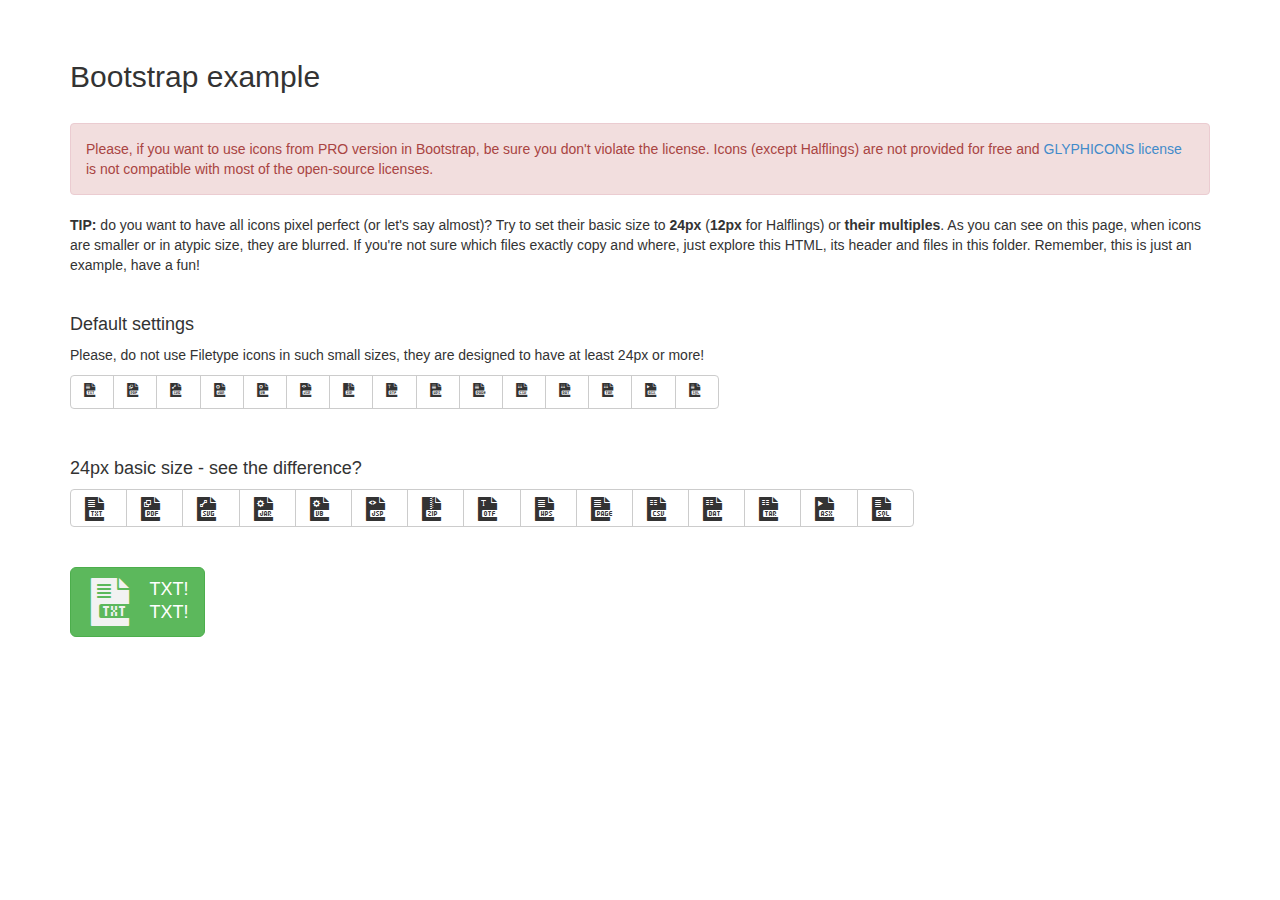
<file: fonts/glyphicons_filetypes/web/bootstrap_example/index.html>
<!DOCTYPE html>
<html lang="en">
<head>
<meta charset="utf-8">
<meta http-equiv="X-UA-Compatible" content="IE=edge">
<meta name="viewport" content="width=device-width, initial-scale=1">
<meta name="description" content="">
<meta name="author" content="">
<link rel="icon" href="../../favicon.ico">

<title>Bootstrap Example</title>

<!-- Fonts -->
<link href="css/glyphicons-filetypes.css" rel="stylesheet">
<link href="css/glyphicons-bootstrap.css" rel="stylesheet">

<!-- Bootstrap core CSS -->
<link href="css/bootstrap.min.css" rel="stylesheet">
</head>
<body>
<div class="container">
<br />
<br />
<h2>Bootstrap example</h2>
<br />

<div class="alert alert-danger" role="alert">
<span class="sr-only">IMPORTANT:</span> Please, if you want to use icons from PRO version in Bootstrap, be sure you don't violate the license. Icons (except Halflings) are not provided for free and <a href="https://glyphicons.com/license/">GLYPHICONS license</a> is not compatible with most of the open-source licenses.
</div>

<p><strong>TIP:</strong> do you want to have all icons pixel perfect (or let's say almost)? Try to set their basic size to <strong>24px</strong> (<strong>12px</strong> for Halflings) or <strong>their multiples</strong>. As you can see on this page, when icons are smaller or in atypic size, they are blurred. If you're not sure which files exactly copy and where, just explore this HTML, its header and files in this folder. Remember, this is just an example, have a fun!</p>
<br />

<!-- BUTTONS -->
<div class="bs-example">
<h4>Default settings</h4>
<p>Please, do not use Filetype icons in such small sizes, they are designed to have at least 24px or more!</p>
<div class="btn-toolbar" role="toolbar">
<div class="btn-group">
<button type="button" class="btn btn-default" aria-label="Font"><span class="filetypes filetypes-txt" aria-hidden="true"></span></button>
<button type="button" class="btn btn-default" aria-label="Italic"><span class="filetypes filetypes-pdf" aria-hidden="true"></span></button>
<button type="button" class="btn btn-default" aria-label="Bold"><span class="filetypes filetypes-svg" aria-hidden="true"></span></button>
<button type="button" class="btn btn-default" aria-label="Underline"><span class="filetypes filetypes-jar" aria-hidden="true"></span></button>
<button type="button" class="btn btn-default" aria-label="Strike"><span class="filetypes filetypes-vb" aria-hidden="true"></span></button>
<button type="button" class="btn btn-default" aria-label="Height"><span class="filetypes filetypes-jsp" aria-hidden="true"></span></button>
<button type="button" class="btn btn-default" aria-label="Width"><span class="filetypes filetypes-zip" aria-hidden="true"></span></button>
<button type="button" class="btn btn-default" aria-label="Resize"><span class="filetypes filetypes-otf" aria-hidden="true"></span></button>
<button type="button" class="btn btn-default" aria-label="Left Indent"><span class="filetypes filetypes-wps" aria-hidden="true"></span></button>
<button type="button" class="btn btn-default" aria-label="Right Indent"><span class="filetypes filetypes-page" aria-hidden="true"></span></button>
<button type="button" class="btn btn-default" aria-label="Left Align"><span class="filetypes filetypes-csv" aria-hidden="true"></span></button>
<button type="button" class="btn btn-default" aria-label="Center Align"><span class="filetypes filetypes-dat" aria-hidden="true"></span></button>
<button type="button" class="btn btn-default" aria-label="Right Align"><span class="filetypes filetypes-tar" aria-hidden="true"></span></button>
<button type="button" class="btn btn-default" aria-label="Justify"><span class="filetypes filetypes-asx" aria-hidden="true"></span></button>
<button type="button" class="btn btn-default" aria-label="List"><span class="filetypes filetypes-sql" aria-hidden="true"></span></button>
</div>
</div>
<br />
<br />
<h4>24px basic size - see the difference?</h4>
<div class="btn-toolbar" role="toolbar">
<div class="btn-group">
<button type="button" class="btn btn-default" aria-label="Font"><span class="filetypes filetypes-txt" aria-hidden="true" style="font-size:24px"></span></button>
<button type="button" class="btn btn-default" aria-label="Italic"><span class="filetypes filetypes-pdf" aria-hidden="true" style="font-size:24px"></span></button>
<button type="button" class="btn btn-default" aria-label="Bold"><span class="filetypes filetypes-svg" aria-hidden="true" style="font-size:24px"></span></button>
<button type="button" class="btn btn-default" aria-label="Underline"><span class="filetypes filetypes-jar" aria-hidden="true" style="font-size:24px"></span></button>
<button type="button" class="btn btn-default" aria-label="Strike"><span class="filetypes filetypes-vb" aria-hidden="true" style="font-size:24px"></span></button>
<button type="button" class="btn btn-default" aria-label="Height"><span class="filetypes filetypes-jsp" aria-hidden="true" style="font-size:24px"></span></button>
<button type="button" class="btn btn-default" aria-label="Width"><span class="filetypes filetypes-zip" aria-hidden="true" style="font-size:24px"></span></button>
<button type="button" class="btn btn-default" aria-label="Resize"><span class="filetypes filetypes-otf" aria-hidden="true" style="font-size:24px"></span></button>
<button type="button" class="btn btn-default" aria-label="Left Indent"><span class="filetypes filetypes-wps" aria-hidden="true" style="font-size:24px"></span></button>
<button type="button" class="btn btn-default" aria-label="Right Indent"><span class="filetypes filetypes-page" aria-hidden="true" style="font-size:24px"></span></button>
<button type="button" class="btn btn-default" aria-label="Left Align"><span class="filetypes filetypes-csv" aria-hidden="true" style="font-size:24px"></span></button>
<button type="button" class="btn btn-default" aria-label="Center Align"><span class="filetypes filetypes-dat" aria-hidden="true" style="font-size:24px"></span></button>
<button type="button" class="btn btn-default" aria-label="Right Align"><span class="filetypes filetypes-tar" aria-hidden="true" style="font-size:24px"></span></button>
<button type="button" class="btn btn-default" aria-label="Justify"><span class="filetypes filetypes-asx" aria-hidden="true" style="font-size:24px"></span></button>
<button type="button" class="btn btn-default" aria-label="List"><span class="filetypes filetypes-sql" aria-hidden="true" style="font-size:24px"></span></button>
</div>
</div>
<br />
<br />

<!-- BTN -->
<a class="btn btn-lg btn-success" href="#" style="margin-right:15px"><span class="filetypes filetypes-txt light x2 pull-left"></span> TXT!<br>TXT!</a>
<br />
<br />
<br />

</div>
</body>
</html>
</file>
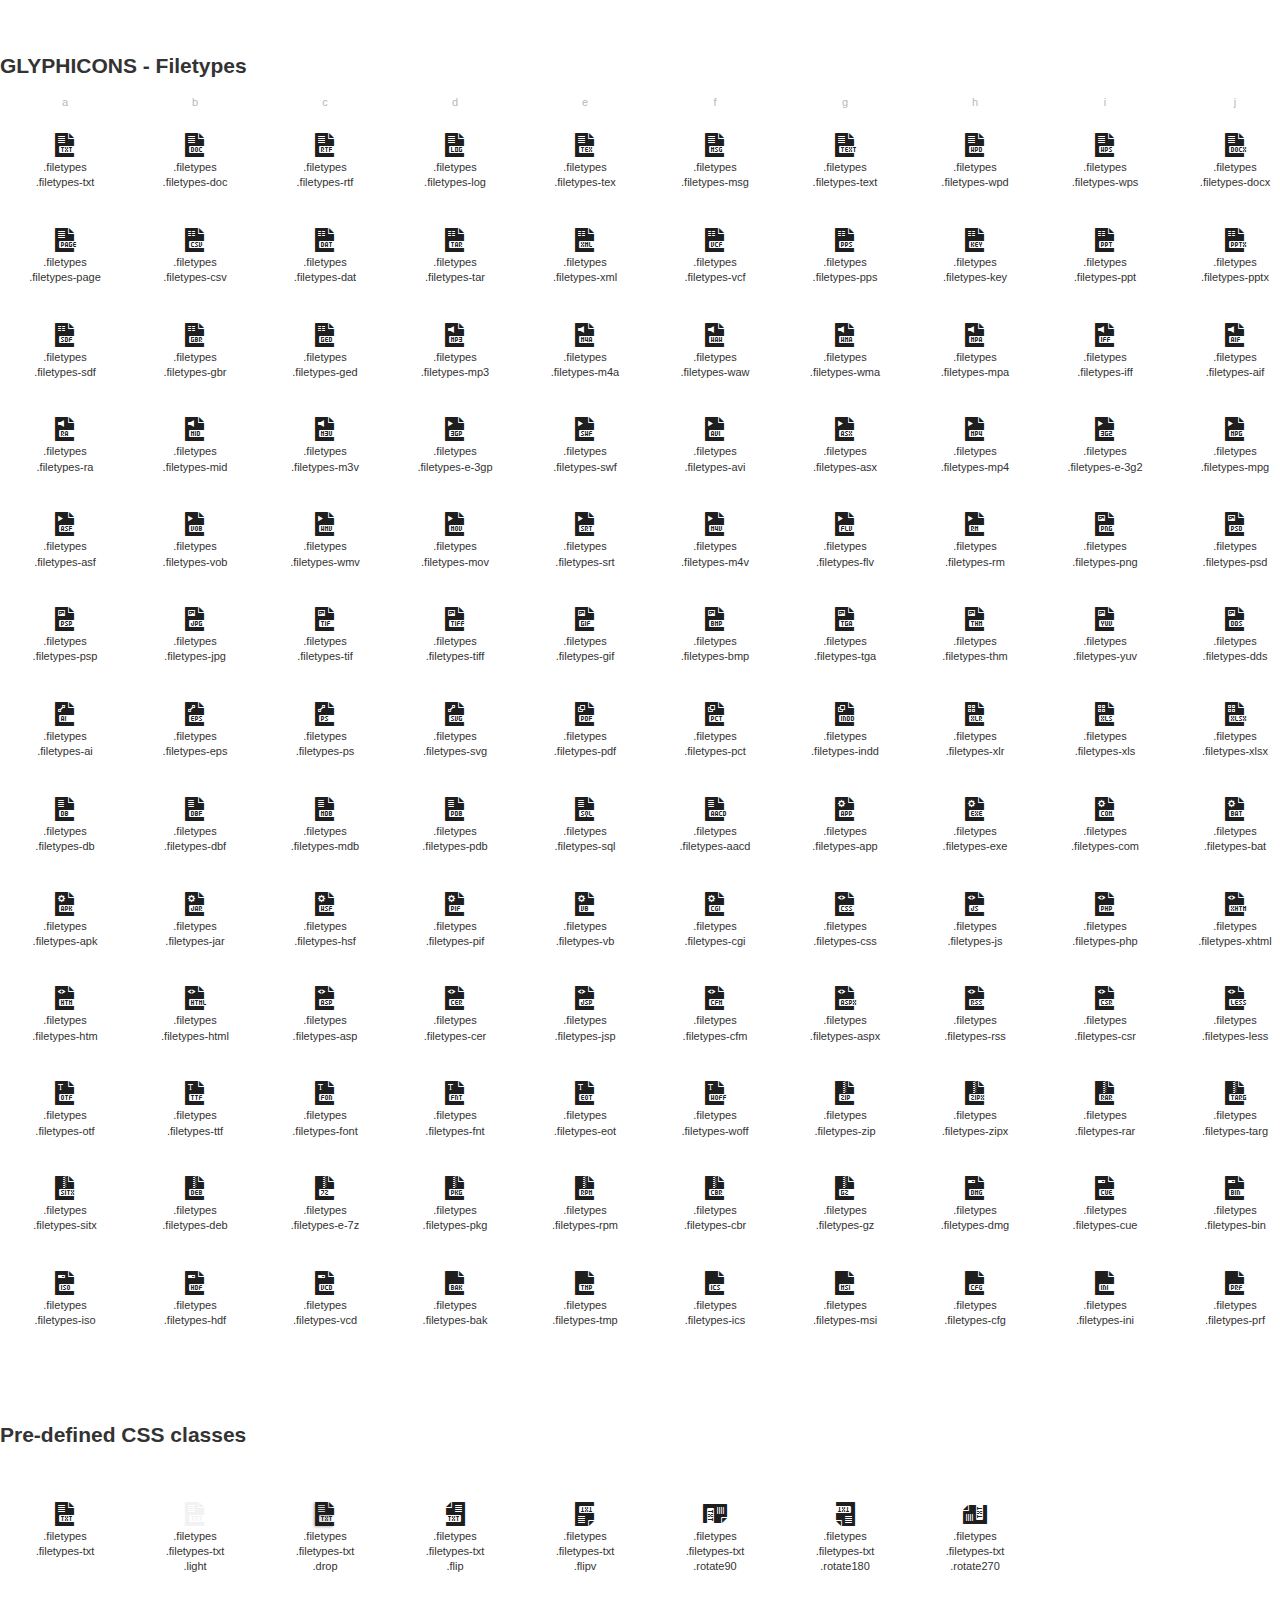
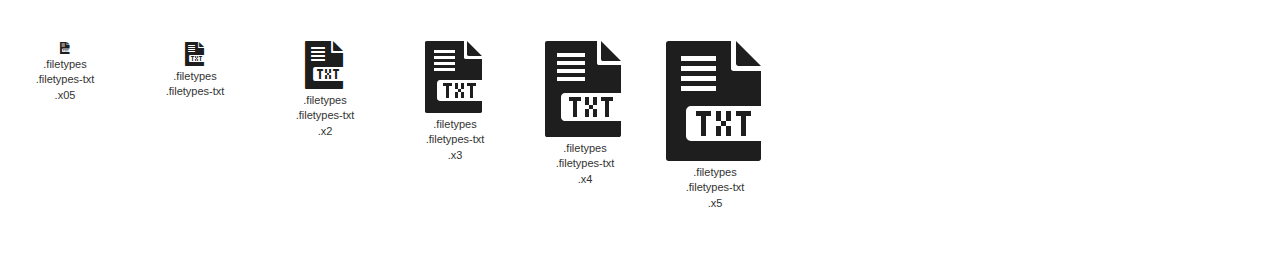
<file: fonts/glyphicons_filetypes/web/html_css/index.html>
<!doctype html>
<html lang="en">
<head>
	<meta charset="utf-8">
	<meta http-equiv="X-UA-Compatible" content="IE=edge,chrome=1">
	
	<title>Glyphicons - Filetypes</title>
	<meta name="description" content="">
	<meta name="author" content="">
	
	<link rel="stylesheet" href="css/style.css">
	<link rel="stylesheet" href="css/glyphicons-filetypes.css">

</head>
<body>
	
	<h2>GLYPHICONS - Filetypes</h2>
	<div class="list list-fonts c">
		<div class="coord-top coord-left" data-coord-before="a" data-coord-after="1"><span class="filetypes filetypes-txt"></span><strong>.filetypes<br>.filetypes-txt</strong></div>
		<div class="coord-top" data-coord-before="b"><span class="filetypes filetypes-doc"></span><strong>.filetypes<br>.filetypes-doc</strong></div>
		<div class="coord-top" data-coord-before="c"><span class="filetypes filetypes-rtf"></span><strong>.filetypes<br>.filetypes-rtf</strong></div>
		<div class="coord-top" data-coord-before="d"><span class="filetypes filetypes-log"></span><strong>.filetypes<br>.filetypes-log</strong></div>
		<div class="coord-top" data-coord-before="e"><span class="filetypes filetypes-tex"></span><strong>.filetypes<br>.filetypes-tex</strong></div>
		<div class="coord-top" data-coord-before="f"><span class="filetypes filetypes-msg"></span><strong>.filetypes<br>.filetypes-msg</strong></div>
		<div class="coord-top" data-coord-before="g"><span class="filetypes filetypes-text"></span><strong>.filetypes<br>.filetypes-text</strong></div>
		<div class="coord-top" data-coord-before="h"><span class="filetypes filetypes-wpd"></span><strong>.filetypes<br>.filetypes-wpd</strong></div>
		<div class="coord-top" data-coord-before="i"><span class="filetypes filetypes-wps"></span><strong>.filetypes<br>.filetypes-wps</strong></div>
		<div class="coord-top" data-coord-before="j"><span class="filetypes filetypes-docx"></span><strong>.filetypes<br>.filetypes-docx</strong></div>
		<div class="coord-left" data-coord-after="2"><span class="filetypes filetypes-page"></span><strong>.filetypes<br>.filetypes-page</strong></div>
		<div><span class="filetypes filetypes-csv"></span><strong>.filetypes<br>.filetypes-csv</strong></div>
		<div><span class="filetypes filetypes-dat"></span><strong>.filetypes<br>.filetypes-dat</strong></div>
		<div><span class="filetypes filetypes-tar"></span><strong>.filetypes<br>.filetypes-tar</strong></div>
		<div><span class="filetypes filetypes-xml"></span><strong>.filetypes<br>.filetypes-xml</strong></div>
		<div><span class="filetypes filetypes-vcf"></span><strong>.filetypes<br>.filetypes-vcf</strong></div>
		<div><span class="filetypes filetypes-pps"></span><strong>.filetypes<br>.filetypes-pps</strong></div>
		<div><span class="filetypes filetypes-key"></span><strong>.filetypes<br>.filetypes-key</strong></div>
		<div><span class="filetypes filetypes-ppt"></span><strong>.filetypes<br>.filetypes-ppt</strong></div>
		<div><span class="filetypes filetypes-pptx"></span><strong>.filetypes<br>.filetypes-pptx</strong></div>
		<div class="coord-left" data-coord-after="3"><span class="filetypes filetypes-sdf"></span><strong>.filetypes<br>.filetypes-sdf</strong></div>
		<div><span class="filetypes filetypes-gbr"></span><strong>.filetypes<br>.filetypes-gbr</strong></div>
		<div><span class="filetypes filetypes-ged"></span><strong>.filetypes<br>.filetypes-ged</strong></div>
		<div><span class="filetypes filetypes-mp3"></span><strong>.filetypes<br>.filetypes-mp3</strong></div>
		<div><span class="filetypes filetypes-m4a"></span><strong>.filetypes<br>.filetypes-m4a</strong></div>
		<div><span class="filetypes filetypes-waw"></span><strong>.filetypes<br>.filetypes-waw</strong></div>
		<div><span class="filetypes filetypes-wma"></span><strong>.filetypes<br>.filetypes-wma</strong></div>
		<div><span class="filetypes filetypes-mpa"></span><strong>.filetypes<br>.filetypes-mpa</strong></div>
		<div><span class="filetypes filetypes-iff"></span><strong>.filetypes<br>.filetypes-iff</strong></div>
		<div><span class="filetypes filetypes-aif"></span><strong>.filetypes<br>.filetypes-aif</strong></div>
		<div class="coord-left" data-coord-after="4"><span class="filetypes filetypes-ra"></span><strong>.filetypes<br>.filetypes-ra</strong></div>
		<div><span class="filetypes filetypes-mid"></span><strong>.filetypes<br>.filetypes-mid</strong></div>
		<div><span class="filetypes filetypes-m3v"></span><strong>.filetypes<br>.filetypes-m3v</strong></div>
		<div><span class="filetypes filetypes-e-3gp"></span><strong>.filetypes<br>.filetypes-e-3gp</strong></div>
		<div><span class="filetypes filetypes-swf"></span><strong>.filetypes<br>.filetypes-swf</strong></div>
		<div><span class="filetypes filetypes-avi"></span><strong>.filetypes<br>.filetypes-avi</strong></div>
		<div><span class="filetypes filetypes-asx"></span><strong>.filetypes<br>.filetypes-asx</strong></div>
		<div><span class="filetypes filetypes-mp4"></span><strong>.filetypes<br>.filetypes-mp4</strong></div>
		<div><span class="filetypes filetypes-e-3g2"></span><strong>.filetypes<br>.filetypes-e-3g2</strong></div>
		<div><span class="filetypes filetypes-mpg"></span><strong>.filetypes<br>.filetypes-mpg</strong></div>
		<div class="coord-left" data-coord-after="5"><span class="filetypes filetypes-asf"></span><strong>.filetypes<br>.filetypes-asf</strong></div>
		<div><span class="filetypes filetypes-vob"></span><strong>.filetypes<br>.filetypes-vob</strong></div>
		<div><span class="filetypes filetypes-wmv"></span><strong>.filetypes<br>.filetypes-wmv</strong></div>
		<div><span class="filetypes filetypes-mov"></span><strong>.filetypes<br>.filetypes-mov</strong></div>
		<div><span class="filetypes filetypes-srt"></span><strong>.filetypes<br>.filetypes-srt</strong></div>
		<div><span class="filetypes filetypes-m4v"></span><strong>.filetypes<br>.filetypes-m4v</strong></div>
		<div><span class="filetypes filetypes-flv"></span><strong>.filetypes<br>.filetypes-flv</strong></div>
		<div><span class="filetypes filetypes-rm"></span><strong>.filetypes<br>.filetypes-rm</strong></div>
		<div><span class="filetypes filetypes-png"></span><strong>.filetypes<br>.filetypes-png</strong></div>
		<div><span class="filetypes filetypes-psd"></span><strong>.filetypes<br>.filetypes-psd</strong></div>
		<div class="coord-left" data-coord-after="6"><span class="filetypes filetypes-psp"></span><strong>.filetypes<br>.filetypes-psp</strong></div>
		<div><span class="filetypes filetypes-jpg"></span><strong>.filetypes<br>.filetypes-jpg</strong></div>
		<div><span class="filetypes filetypes-tif"></span><strong>.filetypes<br>.filetypes-tif</strong></div>
		<div><span class="filetypes filetypes-tiff"></span><strong>.filetypes<br>.filetypes-tiff</strong></div>
		<div><span class="filetypes filetypes-gif"></span><strong>.filetypes<br>.filetypes-gif</strong></div>
		<div><span class="filetypes filetypes-bmp"></span><strong>.filetypes<br>.filetypes-bmp</strong></div>
		<div><span class="filetypes filetypes-tga"></span><strong>.filetypes<br>.filetypes-tga</strong></div>
		<div><span class="filetypes filetypes-thm"></span><strong>.filetypes<br>.filetypes-thm</strong></div>
		<div><span class="filetypes filetypes-yuv"></span><strong>.filetypes<br>.filetypes-yuv</strong></div>
		<div><span class="filetypes filetypes-dds"></span><strong>.filetypes<br>.filetypes-dds</strong></div>
		<div class="coord-left" data-coord-after="7"><span class="filetypes filetypes-ai"></span><strong>.filetypes<br>.filetypes-ai</strong></div>
		<div><span class="filetypes filetypes-eps"></span><strong>.filetypes<br>.filetypes-eps</strong></div>
		<div><span class="filetypes filetypes-ps"></span><strong>.filetypes<br>.filetypes-ps</strong></div>
		<div><span class="filetypes filetypes-svg"></span><strong>.filetypes<br>.filetypes-svg</strong></div>
		<div><span class="filetypes filetypes-pdf"></span><strong>.filetypes<br>.filetypes-pdf</strong></div>
		<div><span class="filetypes filetypes-pct"></span><strong>.filetypes<br>.filetypes-pct</strong></div>
		<div><span class="filetypes filetypes-indd"></span><strong>.filetypes<br>.filetypes-indd</strong></div>
		<div><span class="filetypes filetypes-xlr"></span><strong>.filetypes<br>.filetypes-xlr</strong></div>
		<div><span class="filetypes filetypes-xls"></span><strong>.filetypes<br>.filetypes-xls</strong></div>
		<div><span class="filetypes filetypes-xlsx"></span><strong>.filetypes<br>.filetypes-xlsx</strong></div>
		<div class="coord-left" data-coord-after="8"><span class="filetypes filetypes-db"></span><strong>.filetypes<br>.filetypes-db</strong></div>
		<div><span class="filetypes filetypes-dbf"></span><strong>.filetypes<br>.filetypes-dbf</strong></div>
		<div><span class="filetypes filetypes-mdb"></span><strong>.filetypes<br>.filetypes-mdb</strong></div>
		<div><span class="filetypes filetypes-pdb"></span><strong>.filetypes<br>.filetypes-pdb</strong></div>
		<div><span class="filetypes filetypes-sql"></span><strong>.filetypes<br>.filetypes-sql</strong></div>
		<div><span class="filetypes filetypes-aacd"></span><strong>.filetypes<br>.filetypes-aacd</strong></div>
		<div><span class="filetypes filetypes-app"></span><strong>.filetypes<br>.filetypes-app</strong></div>
		<div><span class="filetypes filetypes-exe"></span><strong>.filetypes<br>.filetypes-exe</strong></div>
		<div><span class="filetypes filetypes-com"></span><strong>.filetypes<br>.filetypes-com</strong></div>
		<div><span class="filetypes filetypes-bat"></span><strong>.filetypes<br>.filetypes-bat</strong></div>
		<div class="coord-left" data-coord-after="9"><span class="filetypes filetypes-apk"></span><strong>.filetypes<br>.filetypes-apk</strong></div>
		<div><span class="filetypes filetypes-jar"></span><strong>.filetypes<br>.filetypes-jar</strong></div>
		<div><span class="filetypes filetypes-hsf"></span><strong>.filetypes<br>.filetypes-hsf</strong></div>
		<div><span class="filetypes filetypes-pif"></span><strong>.filetypes<br>.filetypes-pif</strong></div>
		<div><span class="filetypes filetypes-vb"></span><strong>.filetypes<br>.filetypes-vb</strong></div>
		<div><span class="filetypes filetypes-cgi"></span><strong>.filetypes<br>.filetypes-cgi</strong></div>
		<div><span class="filetypes filetypes-css"></span><strong>.filetypes<br>.filetypes-css</strong></div>
		<div><span class="filetypes filetypes-js"></span><strong>.filetypes<br>.filetypes-js</strong></div>
		<div><span class="filetypes filetypes-php"></span><strong>.filetypes<br>.filetypes-php</strong></div>
		<div><span class="filetypes filetypes-xhtml"></span><strong>.filetypes<br>.filetypes-xhtml</strong></div>
		<div class="coord-left" data-coord-after="10"><span class="filetypes filetypes-htm"></span><strong>.filetypes<br>.filetypes-htm</strong></div>
		<div><span class="filetypes filetypes-html"></span><strong>.filetypes<br>.filetypes-html</strong></div>
		<div><span class="filetypes filetypes-asp"></span><strong>.filetypes<br>.filetypes-asp</strong></div>
		<div><span class="filetypes filetypes-cer"></span><strong>.filetypes<br>.filetypes-cer</strong></div>
		<div><span class="filetypes filetypes-jsp"></span><strong>.filetypes<br>.filetypes-jsp</strong></div>
		<div><span class="filetypes filetypes-cfm"></span><strong>.filetypes<br>.filetypes-cfm</strong></div>
		<div><span class="filetypes filetypes-aspx"></span><strong>.filetypes<br>.filetypes-aspx</strong></div>
		<div><span class="filetypes filetypes-rss"></span><strong>.filetypes<br>.filetypes-rss</strong></div>
		<div><span class="filetypes filetypes-csr"></span><strong>.filetypes<br>.filetypes-csr</strong></div>
		<div><span class="filetypes filetypes-less"></span><strong>.filetypes<br>.filetypes-less</strong></div>
		<div class="coord-left" data-coord-after="11"><span class="filetypes filetypes-otf"></span><strong>.filetypes<br>.filetypes-otf</strong></div>
		<div><span class="filetypes filetypes-ttf"></span><strong>.filetypes<br>.filetypes-ttf</strong></div>
		<div><span class="filetypes filetypes-font"></span><strong>.filetypes<br>.filetypes-font</strong></div>
		<div><span class="filetypes filetypes-fnt"></span><strong>.filetypes<br>.filetypes-fnt</strong></div>
		<div><span class="filetypes filetypes-eot"></span><strong>.filetypes<br>.filetypes-eot</strong></div>
		<div><span class="filetypes filetypes-woff"></span><strong>.filetypes<br>.filetypes-woff</strong></div>
		<div><span class="filetypes filetypes-zip"></span><strong>.filetypes<br>.filetypes-zip</strong></div>
		<div><span class="filetypes filetypes-zipx"></span><strong>.filetypes<br>.filetypes-zipx</strong></div>
		<div><span class="filetypes filetypes-rar"></span><strong>.filetypes<br>.filetypes-rar</strong></div>
		<div><span class="filetypes filetypes-targ"></span><strong>.filetypes<br>.filetypes-targ</strong></div>
		<div class="coord-left" data-coord-after="12"><span class="filetypes filetypes-sitx"></span><strong>.filetypes<br>.filetypes-sitx</strong></div>
		<div><span class="filetypes filetypes-deb"></span><strong>.filetypes<br>.filetypes-deb</strong></div>
		<div><span class="filetypes filetypes-e-7z"></span><strong>.filetypes<br>.filetypes-e-7z</strong></div>
		<div><span class="filetypes filetypes-pkg"></span><strong>.filetypes<br>.filetypes-pkg</strong></div>
		<div><span class="filetypes filetypes-rpm"></span><strong>.filetypes<br>.filetypes-rpm</strong></div>
		<div><span class="filetypes filetypes-cbr"></span><strong>.filetypes<br>.filetypes-cbr</strong></div>
		<div><span class="filetypes filetypes-gz"></span><strong>.filetypes<br>.filetypes-gz</strong></div>
		<div><span class="filetypes filetypes-dmg"></span><strong>.filetypes<br>.filetypes-dmg</strong></div>
		<div><span class="filetypes filetypes-cue"></span><strong>.filetypes<br>.filetypes-cue</strong></div>
		<div><span class="filetypes filetypes-bin"></span><strong>.filetypes<br>.filetypes-bin</strong></div>
		<div class="coord-left" data-coord-after="13"><span class="filetypes filetypes-iso"></span><strong>.filetypes<br>.filetypes-iso</strong></div>
		<div><span class="filetypes filetypes-hdf"></span><strong>.filetypes<br>.filetypes-hdf</strong></div>
		<div><span class="filetypes filetypes-vcd"></span><strong>.filetypes<br>.filetypes-vcd</strong></div>
		<div><span class="filetypes filetypes-bak"></span><strong>.filetypes<br>.filetypes-bak</strong></div>
		<div><span class="filetypes filetypes-tmp"></span><strong>.filetypes<br>.filetypes-tmp</strong></div>
		<div><span class="filetypes filetypes-ics"></span><strong>.filetypes<br>.filetypes-ics</strong></div>
		<div><span class="filetypes filetypes-msi"></span><strong>.filetypes<br>.filetypes-msi</strong></div>
		<div><span class="filetypes filetypes-cfg"></span><strong>.filetypes<br>.filetypes-cfg</strong></div>
		<div><span class="filetypes filetypes-ini"></span><strong>.filetypes<br>.filetypes-ini</strong></div>
		<div><span class="filetypes filetypes-prf"></span><strong>.filetypes<br>.filetypes-prf</strong></div>
	</div>
	
	<h2>Pre-defined CSS classes</h2>
	<div class="list list-fonts c">
		<div><i class="filetypes filetypes-txt"></i><strong>.filetypes<br>.filetypes-txt</strong></div>
		<div><i class="filetypes filetypes-txt light"></i><strong>.filetypes<br>.filetypes-txt<br>.light</strong></div>
		<div><i class="filetypes filetypes-txt drop"></i><strong>.filetypes<br>.filetypes-txt<br>.drop</strong></div>
		<div><i class="filetypes filetypes-txt flip"></i><strong>.filetypes<br>.filetypes-txt<br>.flip</strong></div>
		<div><i class="filetypes filetypes-txt flipv"></i><strong>.filetypes<br>.filetypes-txt<br>.flipv</strong></div>
		<div><i class="filetypes filetypes-txt rotate90"></i><strong>.filetypes<br>.filetypes-txt<br>.rotate90</strong></div>
		<div><i class="filetypes filetypes-txt rotate180"></i><strong>.filetypes<br>.filetypes-txt<br>.rotate180</strong></div>
		<div><i class="filetypes filetypes-txt rotate270"></i><strong>.filetypes<br>.filetypes-txt<br>.rotate270</strong></div>
	</div>
	<div class="list list-fonts c">
		<div><i class="filetypes filetypes-txt x05"></i><strong>.filetypes<br>.filetypes-txt<br>.x05</strong></div>
		<div><i class="filetypes filetypes-txt"></i><strong>.filetypes<br>.filetypes-txt</strong></div>
		<div><i class="filetypes filetypes-txt x2"></i><strong>.filetypes<br>.filetypes-txt<br>.x2</strong></div>
		<div><i class="filetypes filetypes-txt x3"></i><strong>.filetypes<br>.filetypes-txt<br>.x3</strong></div>
		<div><i class="filetypes filetypes-txt x4"></i><strong>.filetypes<br>.filetypes-txt<br>.x4</strong></div>
		<div><i class="filetypes filetypes-txt x5"></i><strong>.filetypes<br>.filetypes-txt<br>.x5</strong></div>
	</div>
	
</body>
</html>
</file>
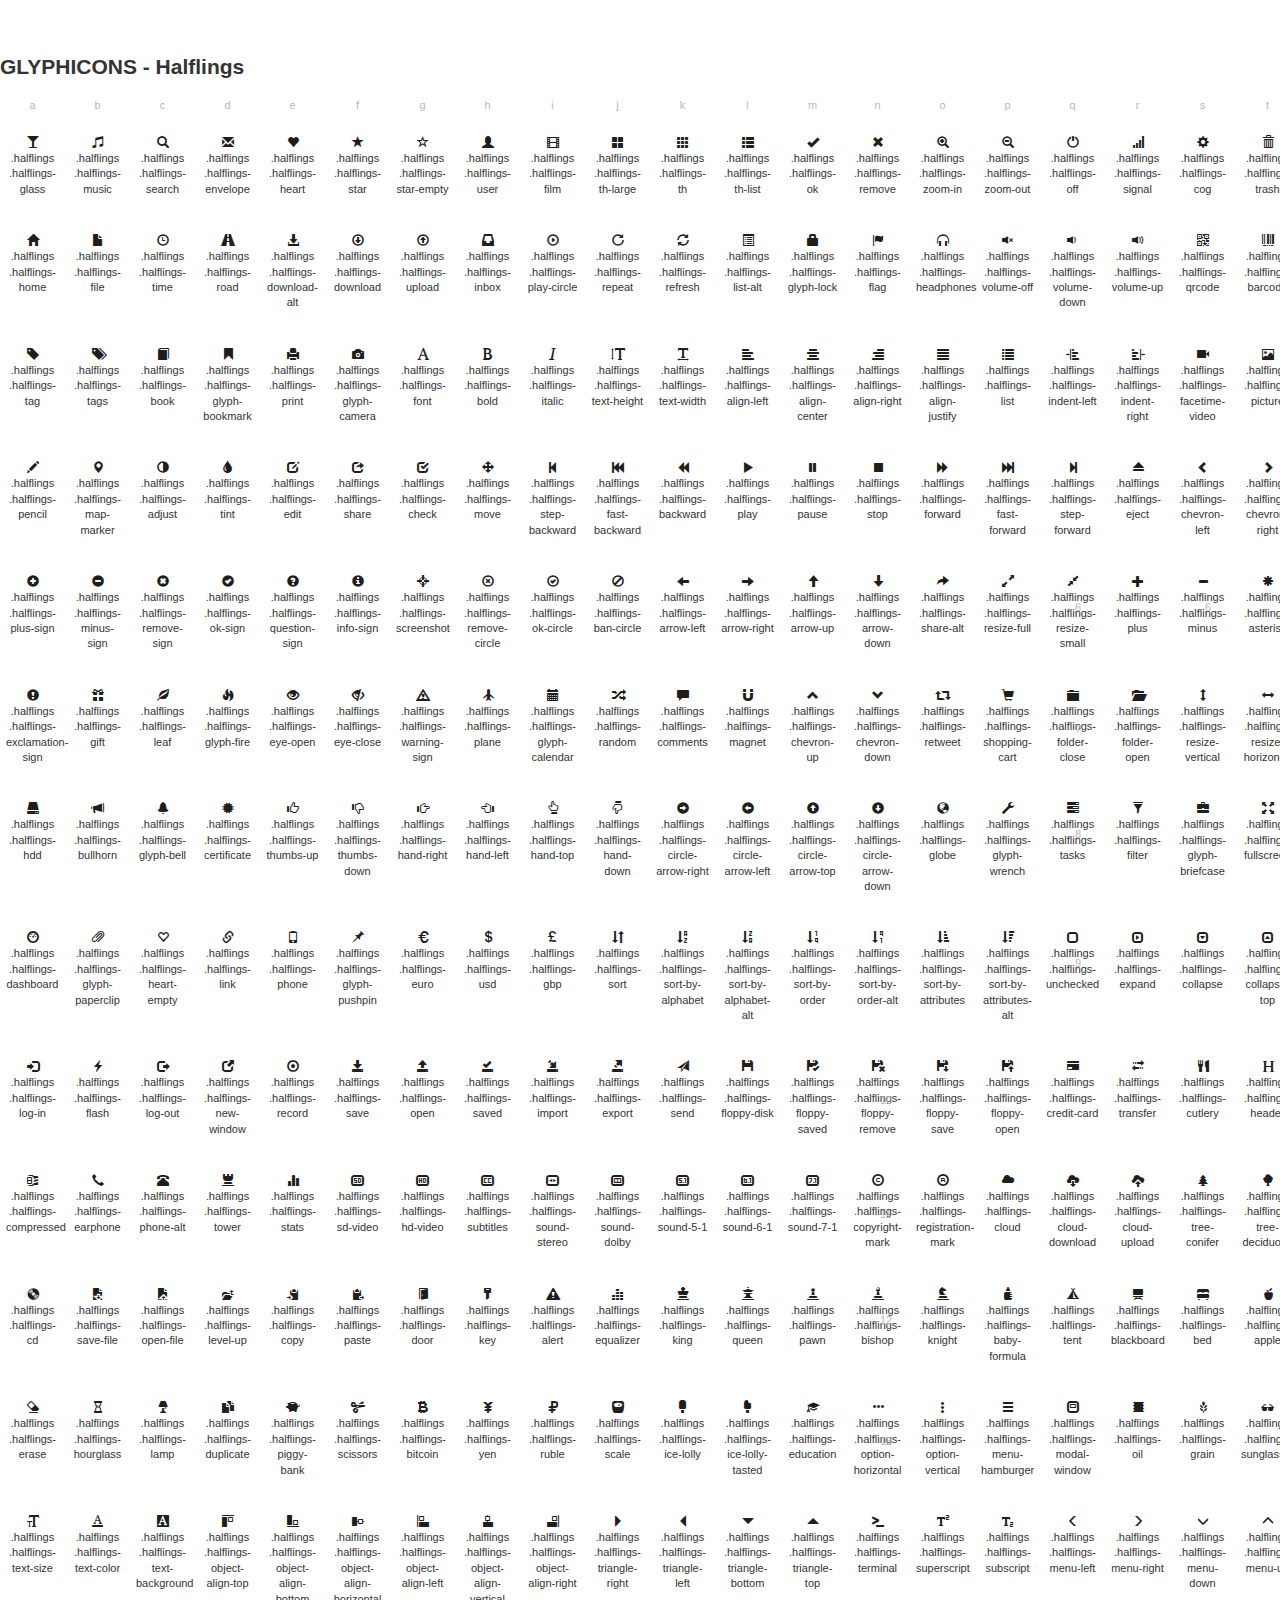
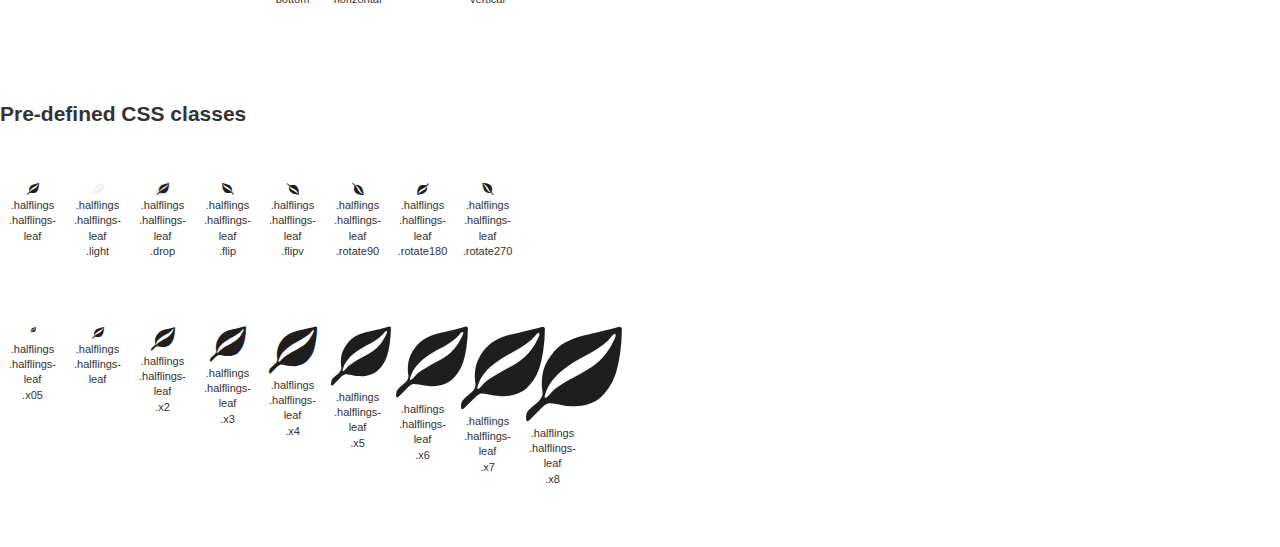
<file: fonts/glyphicons_halflings/web/html_css/index.html>
<!doctype html>
<html lang="en">
<head>
	<meta charset="utf-8">
	<meta http-equiv="X-UA-Compatible" content="IE=edge,chrome=1">
	
	<title>Glyphicons - Halflings</title>
	<meta name="description" content="">
	<meta name="author" content="">
	
	<link rel="stylesheet" href="css/style.css">
	<link rel="stylesheet" href="css/glyphicons-halflings.css">

</head>
<body>
	
	<h2>GLYPHICONS - Halflings</h2>
	<div class="list list-fonts c">
		<div class="coord-top coord-left" data-coord-before="a" data-coord-after="1"><span class="halflings halflings-glass"></span><strong>.halflings<br>.halflings-glass</strong></div>
		<div class="coord-top" data-coord-before="b"><span class="halflings halflings-music"></span><strong>.halflings<br>.halflings-music</strong></div>
		<div class="coord-top" data-coord-before="c"><span class="halflings halflings-search"></span><strong>.halflings<br>.halflings-search</strong></div>
		<div class="coord-top" data-coord-before="d"><span class="halflings halflings-envelope"></span><strong>.halflings<br>.halflings-envelope</strong></div>
		<div class="coord-top" data-coord-before="e"><span class="halflings halflings-heart"></span><strong>.halflings<br>.halflings-heart</strong></div>
		<div class="coord-top" data-coord-before="f"><span class="halflings halflings-star"></span><strong>.halflings<br>.halflings-star</strong></div>
		<div class="coord-top" data-coord-before="g"><span class="halflings halflings-star-empty"></span><strong>.halflings<br>.halflings-star-empty</strong></div>
		<div class="coord-top" data-coord-before="h"><span class="halflings halflings-user"></span><strong>.halflings<br>.halflings-user</strong></div>
		<div class="coord-top" data-coord-before="i"><span class="halflings halflings-film"></span><strong>.halflings<br>.halflings-film</strong></div>
		<div class="coord-top" data-coord-before="j"><span class="halflings halflings-th-large"></span><strong>.halflings<br>.halflings-th-large</strong></div>
		<div class="coord-top" data-coord-before="k"><span class="halflings halflings-th"></span><strong>.halflings<br>.halflings-th</strong></div>
		<div class="coord-top" data-coord-before="l"><span class="halflings halflings-th-list"></span><strong>.halflings<br>.halflings-th-list</strong></div>
		<div class="coord-top" data-coord-before="m"><span class="halflings halflings-ok"></span><strong>.halflings<br>.halflings-ok</strong></div>
		<div class="coord-top" data-coord-before="n"><span class="halflings halflings-remove"></span><strong>.halflings<br>.halflings-remove</strong></div>
		<div class="coord-top" data-coord-before="o"><span class="halflings halflings-zoom-in"></span><strong>.halflings<br>.halflings-zoom-in</strong></div>
		<div class="coord-top" data-coord-before="p"><span class="halflings halflings-zoom-out"></span><strong>.halflings<br>.halflings-zoom-out</strong></div>
		<div class="coord-top" data-coord-before="q"><span class="halflings halflings-off"></span><strong>.halflings<br>.halflings-off</strong></div>
		<div class="coord-top" data-coord-before="r"><span class="halflings halflings-signal"></span><strong>.halflings<br>.halflings-signal</strong></div>
		<div class="coord-top" data-coord-before="s"><span class="halflings halflings-cog"></span><strong>.halflings<br>.halflings-cog</strong></div>
		<div class="coord-top" data-coord-before="t"><span class="halflings halflings-trash"></span><strong>.halflings<br>.halflings-trash</strong></div>
		<div class="coord-left" data-coord-after="2"><span class="halflings halflings-home"></span><strong>.halflings<br>.halflings-home</strong></div>
		<div><span class="halflings halflings-file"></span><strong>.halflings<br>.halflings-file</strong></div>
		<div><span class="halflings halflings-time"></span><strong>.halflings<br>.halflings-time</strong></div>
		<div><span class="halflings halflings-road"></span><strong>.halflings<br>.halflings-road</strong></div>
		<div><span class="halflings halflings-download-alt"></span><strong>.halflings<br>.halflings-download-alt</strong></div>
		<div><span class="halflings halflings-download"></span><strong>.halflings<br>.halflings-download</strong></div>
		<div><span class="halflings halflings-upload"></span><strong>.halflings<br>.halflings-upload</strong></div>
		<div><span class="halflings halflings-inbox"></span><strong>.halflings<br>.halflings-inbox</strong></div>
		<div><span class="halflings halflings-play-circle"></span><strong>.halflings<br>.halflings-play-circle</strong></div>
		<div><span class="halflings halflings-repeat"></span><strong>.halflings<br>.halflings-repeat</strong></div>
		<div><span class="halflings halflings-refresh"></span><strong>.halflings<br>.halflings-refresh</strong></div>
		<div><span class="halflings halflings-list-alt"></span><strong>.halflings<br>.halflings-list-alt</strong></div>
		<div><span class="halflings halflings-glyph-lock"></span><strong>.halflings<br>.halflings-glyph-lock</strong></div>
		<div><span class="halflings halflings-flag"></span><strong>.halflings<br>.halflings-flag</strong></div>
		<div><span class="halflings halflings-headphones"></span><strong>.halflings<br>.halflings-headphones</strong></div>
		<div><span class="halflings halflings-volume-off"></span><strong>.halflings<br>.halflings-volume-off</strong></div>
		<div><span class="halflings halflings-volume-down"></span><strong>.halflings<br>.halflings-volume-down</strong></div>
		<div><span class="halflings halflings-volume-up"></span><strong>.halflings<br>.halflings-volume-up</strong></div>
		<div><span class="halflings halflings-qrcode"></span><strong>.halflings<br>.halflings-qrcode</strong></div>
		<div><span class="halflings halflings-barcode"></span><strong>.halflings<br>.halflings-barcode</strong></div>
		<div class="coord-left" data-coord-after="3"><span class="halflings halflings-tag"></span><strong>.halflings<br>.halflings-tag</strong></div>
		<div><span class="halflings halflings-tags"></span><strong>.halflings<br>.halflings-tags</strong></div>
		<div><span class="halflings halflings-book"></span><strong>.halflings<br>.halflings-book</strong></div>
		<div><span class="halflings halflings-glyph-bookmark"></span><strong>.halflings<br>.halflings-glyph-bookmark</strong></div>
		<div><span class="halflings halflings-print"></span><strong>.halflings<br>.halflings-print</strong></div>
		<div><span class="halflings halflings-glyph-camera"></span><strong>.halflings<br>.halflings-glyph-camera</strong></div>
		<div><span class="halflings halflings-font"></span><strong>.halflings<br>.halflings-font</strong></div>
		<div><span class="halflings halflings-bold"></span><strong>.halflings<br>.halflings-bold</strong></div>
		<div><span class="halflings halflings-italic"></span><strong>.halflings<br>.halflings-italic</strong></div>
		<div><span class="halflings halflings-text-height"></span><strong>.halflings<br>.halflings-text-height</strong></div>
		<div><span class="halflings halflings-text-width"></span><strong>.halflings<br>.halflings-text-width</strong></div>
		<div><span class="halflings halflings-align-left"></span><strong>.halflings<br>.halflings-align-left</strong></div>
		<div><span class="halflings halflings-align-center"></span><strong>.halflings<br>.halflings-align-center</strong></div>
		<div><span class="halflings halflings-align-right"></span><strong>.halflings<br>.halflings-align-right</strong></div>
		<div><span class="halflings halflings-align-justify"></span><strong>.halflings<br>.halflings-align-justify</strong></div>
		<div><span class="halflings halflings-list"></span><strong>.halflings<br>.halflings-list</strong></div>
		<div><span class="halflings halflings-indent-left"></span><strong>.halflings<br>.halflings-indent-left</strong></div>
		<div><span class="halflings halflings-indent-right"></span><strong>.halflings<br>.halflings-indent-right</strong></div>
		<div><span class="halflings halflings-facetime-video"></span><strong>.halflings<br>.halflings-facetime-video</strong></div>
		<div><span class="halflings halflings-picture"></span><strong>.halflings<br>.halflings-picture</strong></div>
		<div class="coord-left" data-coord-after="4"><span class="halflings halflings-pencil"></span><strong>.halflings<br>.halflings-pencil</strong></div>
		<div><span class="halflings halflings-map-marker"></span><strong>.halflings<br>.halflings-map-marker</strong></div>
		<div><span class="halflings halflings-adjust"></span><strong>.halflings<br>.halflings-adjust</strong></div>
		<div><span class="halflings halflings-tint"></span><strong>.halflings<br>.halflings-tint</strong></div>
		<div><span class="halflings halflings-edit"></span><strong>.halflings<br>.halflings-edit</strong></div>
		<div><span class="halflings halflings-share"></span><strong>.halflings<br>.halflings-share</strong></div>
		<div><span class="halflings halflings-check"></span><strong>.halflings<br>.halflings-check</strong></div>
		<div><span class="halflings halflings-move"></span><strong>.halflings<br>.halflings-move</strong></div>
		<div><span class="halflings halflings-step-backward"></span><strong>.halflings<br>.halflings-step-backward</strong></div>
		<div><span class="halflings halflings-fast-backward"></span><strong>.halflings<br>.halflings-fast-backward</strong></div>
		<div><span class="halflings halflings-backward"></span><strong>.halflings<br>.halflings-backward</strong></div>
		<div><span class="halflings halflings-play"></span><strong>.halflings<br>.halflings-play</strong></div>
		<div><span class="halflings halflings-pause"></span><strong>.halflings<br>.halflings-pause</strong></div>
		<div><span class="halflings halflings-stop"></span><strong>.halflings<br>.halflings-stop</strong></div>
		<div><span class="halflings halflings-forward"></span><strong>.halflings<br>.halflings-forward</strong></div>
		<div><span class="halflings halflings-fast-forward"></span><strong>.halflings<br>.halflings-fast-forward</strong></div>
		<div><span class="halflings halflings-step-forward"></span><strong>.halflings<br>.halflings-step-forward</strong></div>
		<div><span class="halflings halflings-eject"></span><strong>.halflings<br>.halflings-eject</strong></div>
		<div><span class="halflings halflings-chevron-left"></span><strong>.halflings<br>.halflings-chevron-left</strong></div>
		<div><span class="halflings halflings-chevron-right"></span><strong>.halflings<br>.halflings-chevron-right</strong></div>
		<div class="coord-left" data-coord-after="5"><span class="halflings halflings-plus-sign"></span><strong>.halflings<br>.halflings-plus-sign</strong></div>
		<div><span class="halflings halflings-minus-sign"></span><strong>.halflings<br>.halflings-minus-sign</strong></div>
		<div><span class="halflings halflings-remove-sign"></span><strong>.halflings<br>.halflings-remove-sign</strong></div>
		<div><span class="halflings halflings-ok-sign"></span><strong>.halflings<br>.halflings-ok-sign</strong></div>
		<div><span class="halflings halflings-question-sign"></span><strong>.halflings<br>.halflings-question-sign</strong></div>
		<div><span class="halflings halflings-info-sign"></span><strong>.halflings<br>.halflings-info-sign</strong></div>
		<div><span class="halflings halflings-screenshot"></span><strong>.halflings<br>.halflings-screenshot</strong></div>
		<div><span class="halflings halflings-remove-circle"></span><strong>.halflings<br>.halflings-remove-circle</strong></div>
		<div><span class="halflings halflings-ok-circle"></span><strong>.halflings<br>.halflings-ok-circle</strong></div>
		<div><span class="halflings halflings-ban-circle"></span><strong>.halflings<br>.halflings-ban-circle</strong></div>
		<div><span class="halflings halflings-arrow-left"></span><strong>.halflings<br>.halflings-arrow-left</strong></div>
		<div><span class="halflings halflings-arrow-right"></span><strong>.halflings<br>.halflings-arrow-right</strong></div>
		<div><span class="halflings halflings-arrow-up"></span><strong>.halflings<br>.halflings-arrow-up</strong></div>
		<div><span class="halflings halflings-arrow-down"></span><strong>.halflings<br>.halflings-arrow-down</strong></div>
		<div><span class="halflings halflings-share-alt"></span><strong>.halflings<br>.halflings-share-alt</strong></div>
		<div><span class="halflings halflings-resize-full"></span><strong>.halflings<br>.halflings-resize-full</strong></div>
		<div><span class="halflings halflings-resize-small"></span><strong>.halflings<br>.halflings-resize-small</strong></div>
		<div class="coord-left" data-coord-after="6"><span class="halflings halflings-plus"></span><strong>.halflings<br>.halflings-plus</strong></div>
		<div><span class="halflings halflings-minus"></span><strong>.halflings<br>.halflings-minus</strong></div>
		<div class="coord-left" data-coord-after="6"><span class="halflings halflings-asterisk"></span><strong>.halflings<br>.halflings-asterisk</strong></div>
		<div class="coord-left" data-coord-after="6"><span class="halflings halflings-exclamation-sign"></span><strong>.halflings<br>.halflings-exclamation-sign</strong></div>
		<div><span class="halflings halflings-gift"></span><strong>.halflings<br>.halflings-gift</strong></div>
		<div><span class="halflings halflings-leaf"></span><strong>.halflings<br>.halflings-leaf</strong></div>
		<div><span class="halflings halflings-glyph-fire"></span><strong>.halflings<br>.halflings-glyph-fire</strong></div>
		<div><span class="halflings halflings-eye-open"></span><strong>.halflings<br>.halflings-eye-open</strong></div>
		<div><span class="halflings halflings-eye-close"></span><strong>.halflings<br>.halflings-eye-close</strong></div>
		<div><span class="halflings halflings-warning-sign"></span><strong>.halflings<br>.halflings-warning-sign</strong></div>
		<div><span class="halflings halflings-plane"></span><strong>.halflings<br>.halflings-plane</strong></div>
		<div><span class="halflings halflings-glyph-calendar"></span><strong>.halflings<br>.halflings-glyph-calendar</strong></div>
		<div><span class="halflings halflings-random"></span><strong>.halflings<br>.halflings-random</strong></div>
		<div><span class="halflings halflings-comments"></span><strong>.halflings<br>.halflings-comments</strong></div>
		<div><span class="halflings halflings-magnet"></span><strong>.halflings<br>.halflings-magnet</strong></div>
		<div><span class="halflings halflings-chevron-up"></span><strong>.halflings<br>.halflings-chevron-up</strong></div>
		<div><span class="halflings halflings-chevron-down"></span><strong>.halflings<br>.halflings-chevron-down</strong></div>
		<div><span class="halflings halflings-retweet"></span><strong>.halflings<br>.halflings-retweet</strong></div>
		<div><span class="halflings halflings-shopping-cart"></span><strong>.halflings<br>.halflings-shopping-cart</strong></div>
		<div><span class="halflings halflings-folder-close"></span><strong>.halflings<br>.halflings-folder-close</strong></div>
		<div class="coord-left" data-coord-after="7"><span class="halflings halflings-folder-open"></span><strong>.halflings<br>.halflings-folder-open</strong></div>
		<div><span class="halflings halflings-resize-vertical"></span><strong>.halflings<br>.halflings-resize-vertical</strong></div>
		<div><span class="halflings halflings-resize-horizontal"></span><strong>.halflings<br>.halflings-resize-horizontal</strong></div>
		<div class="coord-left" data-coord-after="7"><span class="halflings halflings-hdd"></span><strong>.halflings<br>.halflings-hdd</strong></div>
		<div><span class="halflings halflings-bullhorn"></span><strong>.halflings<br>.halflings-bullhorn</strong></div>
		<div><span class="halflings halflings-glyph-bell"></span><strong>.halflings<br>.halflings-glyph-bell</strong></div>
		<div><span class="halflings halflings-certificate"></span><strong>.halflings<br>.halflings-certificate</strong></div>
		<div><span class="halflings halflings-thumbs-up"></span><strong>.halflings<br>.halflings-thumbs-up</strong></div>
		<div><span class="halflings halflings-thumbs-down"></span><strong>.halflings<br>.halflings-thumbs-down</strong></div>
		<div><span class="halflings halflings-hand-right"></span><strong>.halflings<br>.halflings-hand-right</strong></div>
		<div><span class="halflings halflings-hand-left"></span><strong>.halflings<br>.halflings-hand-left</strong></div>
		<div><span class="halflings halflings-hand-top"></span><strong>.halflings<br>.halflings-hand-top</strong></div>
		<div><span class="halflings halflings-hand-down"></span><strong>.halflings<br>.halflings-hand-down</strong></div>
		<div><span class="halflings halflings-circle-arrow-right"></span><strong>.halflings<br>.halflings-circle-arrow-right</strong></div>
		<div><span class="halflings halflings-circle-arrow-left"></span><strong>.halflings<br>.halflings-circle-arrow-left</strong></div>
		<div><span class="halflings halflings-circle-arrow-top"></span><strong>.halflings<br>.halflings-circle-arrow-top</strong></div>
		<div><span class="halflings halflings-circle-arrow-down"></span><strong>.halflings<br>.halflings-circle-arrow-down</strong></div>
		<div><span class="halflings halflings-globe"></span><strong>.halflings<br>.halflings-globe</strong></div>
		<div><span class="halflings halflings-glyph-wrench"></span><strong>.halflings<br>.halflings-glyph-wrench</strong></div>
		<div><span class="halflings halflings-tasks"></span><strong>.halflings<br>.halflings-tasks</strong></div>
		<div class="coord-left" data-coord-after="8"><span class="halflings halflings-filter"></span><strong>.halflings<br>.halflings-filter</strong></div>
		<div><span class="halflings halflings-glyph-briefcase"></span><strong>.halflings<br>.halflings-glyph-briefcase</strong></div>
		<div><span class="halflings halflings-fullscreen"></span><strong>.halflings<br>.halflings-fullscreen</strong></div>
		<div class="coord-left" data-coord-after="8"><span class="halflings halflings-dashboard"></span><strong>.halflings<br>.halflings-dashboard</strong></div>
		<div><span class="halflings halflings-glyph-paperclip"></span><strong>.halflings<br>.halflings-glyph-paperclip</strong></div>
		<div><span class="halflings halflings-heart-empty"></span><strong>.halflings<br>.halflings-heart-empty</strong></div>
		<div><span class="halflings halflings-link"></span><strong>.halflings<br>.halflings-link</strong></div>
		<div><span class="halflings halflings-phone"></span><strong>.halflings<br>.halflings-phone</strong></div>
		<div><span class="halflings halflings-glyph-pushpin"></span><strong>.halflings<br>.halflings-glyph-pushpin</strong></div>
		<div><span class="halflings halflings-euro"></span><strong>.halflings<br>.halflings-euro</strong></div>
		<div><span class="halflings halflings-usd"></span><strong>.halflings<br>.halflings-usd</strong></div>
		<div><span class="halflings halflings-gbp"></span><strong>.halflings<br>.halflings-gbp</strong></div>
		<div><span class="halflings halflings-sort"></span><strong>.halflings<br>.halflings-sort</strong></div>
		<div><span class="halflings halflings-sort-by-alphabet"></span><strong>.halflings<br>.halflings-sort-by-alphabet</strong></div>
		<div><span class="halflings halflings-sort-by-alphabet-alt"></span><strong>.halflings<br>.halflings-sort-by-alphabet-alt</strong></div>
		<div><span class="halflings halflings-sort-by-order"></span><strong>.halflings<br>.halflings-sort-by-order</strong></div>
		<div><span class="halflings halflings-sort-by-order-alt"></span><strong>.halflings<br>.halflings-sort-by-order-alt</strong></div>
		<div><span class="halflings halflings-sort-by-attributes"></span><strong>.halflings<br>.halflings-sort-by-attributes</strong></div>
		<div><span class="halflings halflings-sort-by-attributes-alt"></span><strong>.halflings<br>.halflings-sort-by-attributes-alt</strong></div>
		<div><span class="halflings halflings-unchecked"></span><strong>.halflings<br>.halflings-unchecked</strong></div>
		<div class="coord-left" data-coord-after="9"><span class="halflings halflings-expand"></span><strong>.halflings<br>.halflings-expand</strong></div>
		<div><span class="halflings halflings-collapse"></span><strong>.halflings<br>.halflings-collapse</strong></div>
		<div><span class="halflings halflings-collapse-top"></span><strong>.halflings<br>.halflings-collapse-top</strong></div>
		<div class="coord-left" data-coord-after="9"><span class="halflings halflings-log-in"></span><strong>.halflings<br>.halflings-log-in</strong></div>
		<div><span class="halflings halflings-flash"></span><strong>.halflings<br>.halflings-flash</strong></div>
		<div><span class="halflings halflings-log-out"></span><strong>.halflings<br>.halflings-log-out</strong></div>
		<div><span class="halflings halflings-new-window"></span><strong>.halflings<br>.halflings-new-window</strong></div>
		<div><span class="halflings halflings-record"></span><strong>.halflings<br>.halflings-record</strong></div>
		<div><span class="halflings halflings-save"></span><strong>.halflings<br>.halflings-save</strong></div>
		<div><span class="halflings halflings-open"></span><strong>.halflings<br>.halflings-open</strong></div>
		<div><span class="halflings halflings-saved"></span><strong>.halflings<br>.halflings-saved</strong></div>
		<div><span class="halflings halflings-import"></span><strong>.halflings<br>.halflings-import</strong></div>
		<div><span class="halflings halflings-export"></span><strong>.halflings<br>.halflings-export</strong></div>
		<div><span class="halflings halflings-send"></span><strong>.halflings<br>.halflings-send</strong></div>
		<div><span class="halflings halflings-floppy-disk"></span><strong>.halflings<br>.halflings-floppy-disk</strong></div>
		<div><span class="halflings halflings-floppy-saved"></span><strong>.halflings<br>.halflings-floppy-saved</strong></div>
		<div><span class="halflings halflings-floppy-remove"></span><strong>.halflings<br>.halflings-floppy-remove</strong></div>
		<div class="coord-left" data-coord-after="10"><span class="halflings halflings-floppy-save"></span><strong>.halflings<br>.halflings-floppy-save</strong></div>
		<div><span class="halflings halflings-floppy-open"></span><strong>.halflings<br>.halflings-floppy-open</strong></div>
		<div><span class="halflings halflings-credit-card"></span><strong>.halflings<br>.halflings-credit-card</strong></div>
		<div><span class="halflings halflings-transfer"></span><strong>.halflings<br>.halflings-transfer</strong></div>
		<div><span class="halflings halflings-cutlery"></span><strong>.halflings<br>.halflings-cutlery</strong></div>
		<div><span class="halflings halflings-header"></span><strong>.halflings<br>.halflings-header</strong></div>
		<div class="coord-left" data-coord-after="10"><span class="halflings halflings-compressed"></span><strong>.halflings<br>.halflings-compressed</strong></div>
		<div><span class="halflings halflings-earphone"></span><strong>.halflings<br>.halflings-earphone</strong></div>
		<div><span class="halflings halflings-phone-alt"></span><strong>.halflings<br>.halflings-phone-alt</strong></div>
		<div><span class="halflings halflings-tower"></span><strong>.halflings<br>.halflings-tower</strong></div>
		<div><span class="halflings halflings-stats"></span><strong>.halflings<br>.halflings-stats</strong></div>
		<div><span class="halflings halflings-sd-video"></span><strong>.halflings<br>.halflings-sd-video</strong></div>
		<div><span class="halflings halflings-hd-video"></span><strong>.halflings<br>.halflings-hd-video</strong></div>
		<div><span class="halflings halflings-subtitles"></span><strong>.halflings<br>.halflings-subtitles</strong></div>
		<div><span class="halflings halflings-sound-stereo"></span><strong>.halflings<br>.halflings-sound-stereo</strong></div>
		<div><span class="halflings halflings-sound-dolby"></span><strong>.halflings<br>.halflings-sound-dolby</strong></div>
		<div><span class="halflings halflings-sound-5-1"></span><strong>.halflings<br>.halflings-sound-5-1</strong></div>
		<div><span class="halflings halflings-sound-6-1"></span><strong>.halflings<br>.halflings-sound-6-1</strong></div>
		<div><span class="halflings halflings-sound-7-1"></span><strong>.halflings<br>.halflings-sound-7-1</strong></div>
		<div><span class="halflings halflings-copyright-mark"></span><strong>.halflings<br>.halflings-copyright-mark</strong></div>
		<div class="coord-left" data-coord-after="11"><span class="halflings halflings-registration-mark"></span><strong>.halflings<br>.halflings-registration-mark</strong></div>
		<div><span class="halflings halflings-cloud"></span><strong>.halflings<br>.halflings-cloud</strong></div>
		<div><span class="halflings halflings-cloud-download"></span><strong>.halflings<br>.halflings-cloud-download</strong></div>
		<div><span class="halflings halflings-cloud-upload"></span><strong>.halflings<br>.halflings-cloud-upload</strong></div>
		<div><span class="halflings halflings-tree-conifer"></span><strong>.halflings<br>.halflings-tree-conifer</strong></div>
		<div><span class="halflings halflings-tree-deciduous"></span><strong>.halflings<br>.halflings-tree-deciduous</strong></div>
		<div class="coord-left" data-coord-after="11"><span class="halflings halflings-cd"></span><strong>.halflings<br>.halflings-cd</strong></div>
		<div><span class="halflings halflings-save-file"></span><strong>.halflings<br>.halflings-save-file</strong></div>
		<div><span class="halflings halflings-open-file"></span><strong>.halflings<br>.halflings-open-file</strong></div>
		<div><span class="halflings halflings-level-up"></span><strong>.halflings<br>.halflings-level-up</strong></div>
		<div><span class="halflings halflings-copy"></span><strong>.halflings<br>.halflings-copy</strong></div>
		<div><span class="halflings halflings-paste"></span><strong>.halflings<br>.halflings-paste</strong></div>
		<div><span class="halflings halflings-door"></span><strong>.halflings<br>.halflings-door</strong></div>
		<div><span class="halflings halflings-key"></span><strong>.halflings<br>.halflings-key</strong></div>
		<div><span class="halflings halflings-alert"></span><strong>.halflings<br>.halflings-alert</strong></div>
		<div><span class="halflings halflings-equalizer"></span><strong>.halflings<br>.halflings-equalizer</strong></div>
		<div><span class="halflings halflings-king"></span><strong>.halflings<br>.halflings-king</strong></div>
		<div><span class="halflings halflings-queen"></span><strong>.halflings<br>.halflings-queen</strong></div>
		<div><span class="halflings halflings-pawn"></span><strong>.halflings<br>.halflings-pawn</strong></div>
		<div><span class="halflings halflings-bishop"></span><strong>.halflings<br>.halflings-bishop</strong></div>
		<div class="coord-left" data-coord-after="12"><span class="halflings halflings-knight"></span><strong>.halflings<br>.halflings-knight</strong></div>
		<div><span class="halflings halflings-baby-formula"></span><strong>.halflings<br>.halflings-baby-formula</strong></div>
		<div><span class="halflings halflings-tent"></span><strong>.halflings<br>.halflings-tent</strong></div>
		<div><span class="halflings halflings-blackboard"></span><strong>.halflings<br>.halflings-blackboard</strong></div>
		<div><span class="halflings halflings-bed"></span><strong>.halflings<br>.halflings-bed</strong></div>
		<div><span class="halflings halflings-apple"></span><strong>.halflings<br>.halflings-apple</strong></div>
		<div class="coord-left" data-coord-after="12"><span class="halflings halflings-erase"></span><strong>.halflings<br>.halflings-erase</strong></div>
		<div><span class="halflings halflings-hourglass"></span><strong>.halflings<br>.halflings-hourglass</strong></div>
		<div><span class="halflings halflings-lamp"></span><strong>.halflings<br>.halflings-lamp</strong></div>
		<div><span class="halflings halflings-duplicate"></span><strong>.halflings<br>.halflings-duplicate</strong></div>
		<div><span class="halflings halflings-piggy-bank"></span><strong>.halflings<br>.halflings-piggy-bank</strong></div>
		<div><span class="halflings halflings-scissors"></span><strong>.halflings<br>.halflings-scissors</strong></div>
		<div><span class="halflings halflings-bitcoin"></span><strong>.halflings<br>.halflings-bitcoin</strong></div>
		<div><span class="halflings halflings-yen"></span><strong>.halflings<br>.halflings-yen</strong></div>
		<div><span class="halflings halflings-ruble"></span><strong>.halflings<br>.halflings-ruble</strong></div>
		<div><span class="halflings halflings-scale"></span><strong>.halflings<br>.halflings-scale</strong></div>
		<div><span class="halflings halflings-ice-lolly"></span><strong>.halflings<br>.halflings-ice-lolly</strong></div>
		<div><span class="halflings halflings-ice-lolly-tasted"></span><strong>.halflings<br>.halflings-ice-lolly-tasted</strong></div>
		<div><span class="halflings halflings-education"></span><strong>.halflings<br>.halflings-education</strong></div>
		<div><span class="halflings halflings-option-horizontal"></span><strong>.halflings<br>.halflings-option-horizontal</strong></div>
		<div class="coord-left" data-coord-after="13"><span class="halflings halflings-option-vertical"></span><strong>.halflings<br>.halflings-option-vertical</strong></div>
		<div><span class="halflings halflings-menu-hamburger"></span><strong>.halflings<br>.halflings-menu-hamburger</strong></div>
		<div><span class="halflings halflings-modal-window"></span><strong>.halflings<br>.halflings-modal-window</strong></div>
		<div><span class="halflings halflings-oil"></span><strong>.halflings<br>.halflings-oil</strong></div>
		<div><span class="halflings halflings-grain"></span><strong>.halflings<br>.halflings-grain</strong></div>
		<div><span class="halflings halflings-sunglasses"></span><strong>.halflings<br>.halflings-sunglasses</strong></div>
		<div class="coord-left" data-coord-after="13"><span class="halflings halflings-text-size"></span><strong>.halflings<br>.halflings-text-size</strong></div>
		<div><span class="halflings halflings-text-color"></span><strong>.halflings<br>.halflings-text-color</strong></div>
		<div><span class="halflings halflings-text-background"></span><strong>.halflings<br>.halflings-text-background</strong></div>
		<div><span class="halflings halflings-object-align-top"></span><strong>.halflings<br>.halflings-object-align-top</strong></div>
		<div><span class="halflings halflings-object-align-bottom"></span><strong>.halflings<br>.halflings-object-align-bottom</strong></div>
		<div><span class="halflings halflings-object-align-horizontal"></span><strong>.halflings<br>.halflings-object-align-horizontal</strong></div>
		<div><span class="halflings halflings-object-align-left"></span><strong>.halflings<br>.halflings-object-align-left</strong></div>
		<div><span class="halflings halflings-object-align-vertical"></span><strong>.halflings<br>.halflings-object-align-vertical</strong></div>
		<div><span class="halflings halflings-object-align-right"></span><strong>.halflings<br>.halflings-object-align-right</strong></div>
		<div><span class="halflings halflings-triangle-right"></span><strong>.halflings<br>.halflings-triangle-right</strong></div>
		<div><span class="halflings halflings-triangle-left"></span><strong>.halflings<br>.halflings-triangle-left</strong></div>
		<div><span class="halflings halflings-triangle-bottom"></span><strong>.halflings<br>.halflings-triangle-bottom</strong></div>
		<div><span class="halflings halflings-triangle-top"></span><strong>.halflings<br>.halflings-triangle-top</strong></div>
		<div><span class="halflings halflings-terminal"></span><strong>.halflings<br>.halflings-terminal</strong></div>
		<div><span class="halflings halflings-superscript"></span><strong>.halflings<br>.halflings-superscript</strong></div>
		<div><span class="halflings halflings-subscript"></span><strong>.halflings<br>.halflings-subscript</strong></div>
		<div><span class="halflings halflings-menu-left"></span><strong>.halflings<br>.halflings-menu-left</strong></div>
		<div><span class="halflings halflings-menu-right"></span><strong>.halflings<br>.halflings-menu-right</strong></div>
		<div><span class="halflings halflings-menu-down"></span><strong>.halflings<br>.halflings-menu-down</strong></div>
		<div><span class="halflings halflings-menu-up"></span><strong>.halflings<br>.halflings-menu-up</strong></div>
	</div>
	
	<h2>Pre-defined CSS classes</h2>
	<div class="list list-fonts c">
		<div><i class="halflings halflings-leaf"></i><strong>.halflings<br>.halflings-leaf</strong></div>
		<div><i class="halflings halflings-leaf light"></i><strong>.halflings<br>.halflings-leaf<br>.light</strong></div>
		<div><i class="halflings halflings-leaf drop"></i><strong>.halflings<br>.halflings-leaf<br>.drop</strong></div>
		<div><i class="halflings halflings-leaf flip"></i><strong>.halflings<br>.halflings-leaf<br>.flip</strong></div>
		<div><i class="halflings halflings-leaf flipv"></i><strong>.halflings<br>.halflings-leaf<br>.flipv</strong></div>
		<div><i class="halflings halflings-leaf rotate90"></i><strong>.halflings<br>.halflings-leaf<br>.rotate90</strong></div>
		<div><i class="halflings halflings-leaf rotate180"></i><strong>.halflings<br>.halflings-leaf<br>.rotate180</strong></div>
		<div><i class="halflings halflings-leaf rotate270"></i><strong>.halflings<br>.halflings-leaf<br>.rotate270</strong></div>
	</div>
	<div class="list list-fonts c">
		<div><i class="halflings halflings-leaf x05"></i><strong>.halflings<br>.halflings-leaf<br>.x05</strong></div>
		<div><i class="halflings halflings-leaf"></i><strong>.halflings<br>.halflings-leaf</strong></div>
		<div><i class="halflings halflings-leaf x2"></i><strong>.halflings<br>.halflings-leaf<br>.x2</strong></div>
		<div><i class="halflings halflings-leaf x3"></i><strong>.halflings<br>.halflings-leaf<br>.x3</strong></div>
		<div><i class="halflings halflings-leaf x4"></i><strong>.halflings<br>.halflings-leaf<br>.x4</strong></div>
		<div><i class="halflings halflings-leaf x5"></i><strong>.halflings<br>.halflings-leaf<br>.x5</strong></div>
		<div><i class="halflings halflings-leaf x6"></i><strong>.halflings<br>.halflings-leaf<br>.x6</strong></div>
		<div><i class="halflings halflings-leaf x7"></i><strong>.halflings<br>.halflings-leaf<br>.x7</strong></div>
		<div><i class="halflings halflings-leaf x8"></i><strong>.halflings<br>.halflings-leaf<br>.x8</strong></div>
	</div>
	
</body>
</html>
</file>
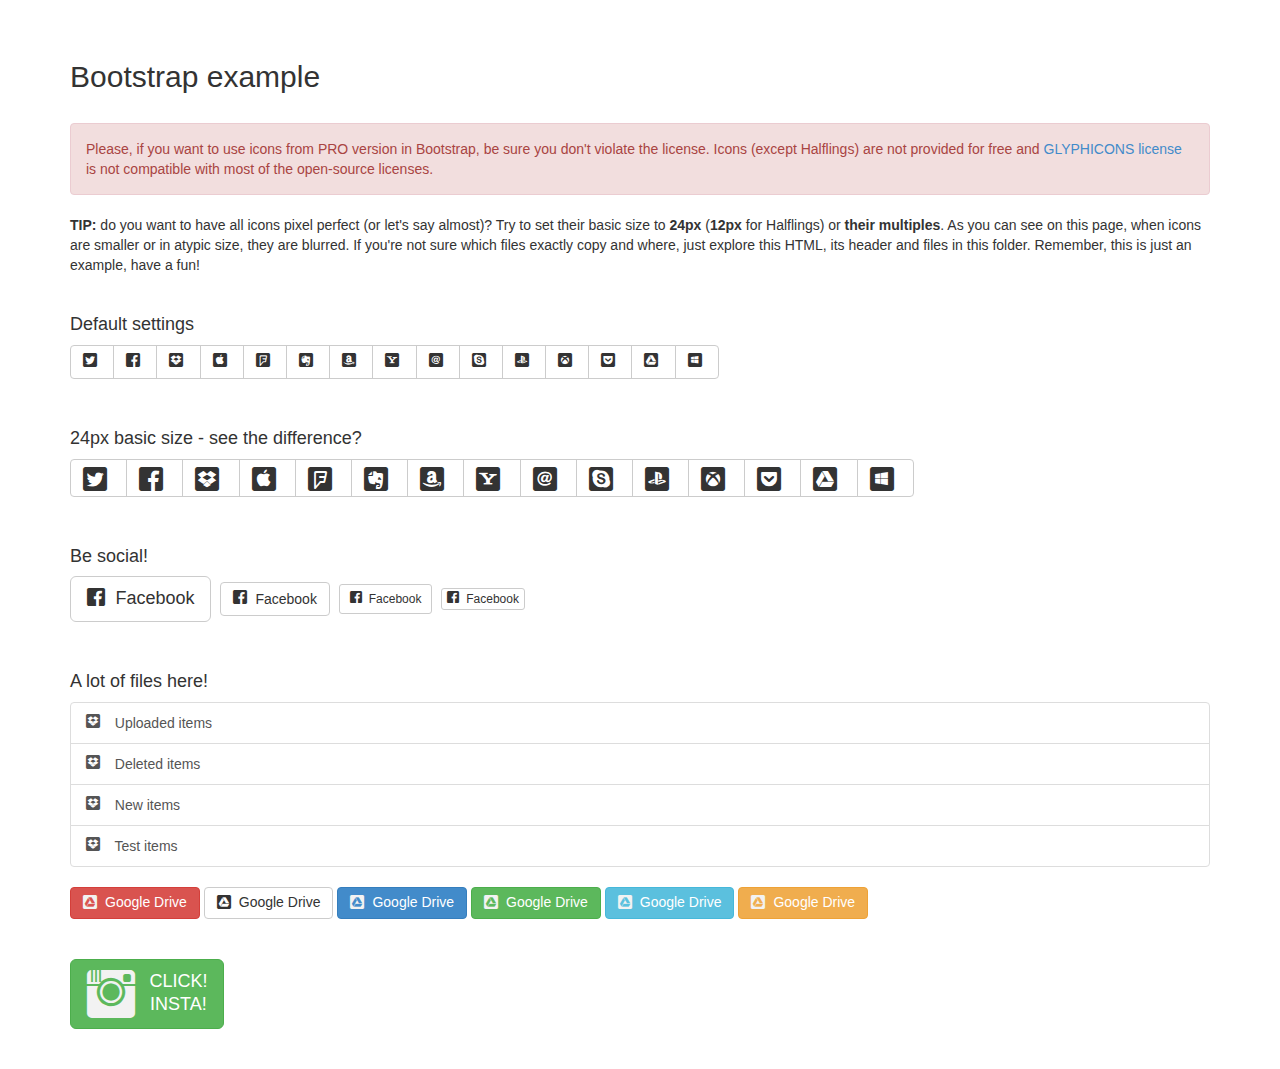
<file: fonts/glyphicons_social/web/bootstrap_example/index.html>
<!DOCTYPE html>
<html lang="en">
<head>
<meta charset="utf-8">
<meta http-equiv="X-UA-Compatible" content="IE=edge">
<meta name="viewport" content="width=device-width, initial-scale=1">
<meta name="description" content="">
<meta name="author" content="">
<link rel="icon" href="../../favicon.ico">

<title>Bootstrap Example</title>

<!-- Fonts -->
<link href="css/glyphicons-social.css" rel="stylesheet">
<link href="css/glyphicons-bootstrap.css" rel="stylesheet">

<!-- Bootstrap core CSS -->
<link href="css/bootstrap.min.css" rel="stylesheet">
</head>
<body>
<div class="container">
<br />
<br />
<h2>Bootstrap example</h2>
<br />

<div class="alert alert-danger" role="alert">
<span class="sr-only">IMPORTANT:</span> Please, if you want to use icons from PRO version in Bootstrap, be sure you don't violate the license. Icons (except Halflings) are not provided for free and <a href="https://glyphicons.com/license/">GLYPHICONS license</a> is not compatible with most of the open-source licenses.
</div>

<p><strong>TIP:</strong> do you want to have all icons pixel perfect (or let's say almost)? Try to set their basic size to <strong>24px</strong> (<strong>12px</strong> for Halflings) or <strong>their multiples</strong>. As you can see on this page, when icons are smaller or in atypic size, they are blurred. If you're not sure which files exactly copy and where, just explore this HTML, its header and files in this folder. Remember, this is just an example, have a fun!</p>
<br />

<!-- BUTTONS -->
<div class="bs-example">
<h4>Default settings</h4>
<div class="btn-toolbar" role="toolbar">
<div class="btn-group">
<button type="button" class="btn btn-default" aria-label="Font"><span class="social social-twitter" aria-hidden="true"></span></button>
<button type="button" class="btn btn-default" aria-label="Italic"><span class="social social-facebook" aria-hidden="true"></span></button>
<button type="button" class="btn btn-default" aria-label="Bold"><span class="social social-dropbox" aria-hidden="true"></span></button>
<button type="button" class="btn btn-default" aria-label="Underline"><span class="social social-apple" aria-hidden="true"></span></button>
<button type="button" class="btn btn-default" aria-label="Strike"><span class="social social-foursquare" aria-hidden="true"></span></button>
<button type="button" class="btn btn-default" aria-label="Height"><span class="social social-evernote" aria-hidden="true"></span></button>
<button type="button" class="btn btn-default" aria-label="Width"><span class="social social-amazon" aria-hidden="true"></span></button>
<button type="button" class="btn btn-default" aria-label="Resize"><span class="social social-yahoo" aria-hidden="true"></span></button>
<button type="button" class="btn btn-default" aria-label="Left Indent"><span class="social social-e-mail" aria-hidden="true"></span></button>
<button type="button" class="btn btn-default" aria-label="Right Indent"><span class="social social-skype" aria-hidden="true"></span></button>
<button type="button" class="btn btn-default" aria-label="Left Align"><span class="social social-playstation" aria-hidden="true"></span></button>
<button type="button" class="btn btn-default" aria-label="Center Align"><span class="social social-xbox" aria-hidden="true"></span></button>
<button type="button" class="btn btn-default" aria-label="Right Align"><span class="social social-pocket" aria-hidden="true"></span></button>
<button type="button" class="btn btn-default" aria-label="Justify"><span class="social social-google-drive" aria-hidden="true"></span></button>
<button type="button" class="btn btn-default" aria-label="List"><span class="social social-windows" aria-hidden="true"></span></button>
</div>
</div>
<br />
<br />
<h4>24px basic size - see the difference?</h4>
<div class="btn-toolbar" role="toolbar">
<div class="btn-group">
<button type="button" class="btn btn-default" aria-label="twitter"><span class="social social-twitter" aria-hidden="true" style="font-size:24px;"></span></button>
<button type="button" class="btn btn-default" aria-label="facebook"><span class="social social-facebook" aria-hidden="true" style="font-size:24px;"></span></button>
<button type="button" class="btn btn-default" aria-label="dropbox"><span class="social social-dropbox" aria-hidden="true" style="font-size:24px;"></span></button>
<button type="button" class="btn btn-default" aria-label="apple"><span class="social social-apple" aria-hidden="true" style="font-size:24px;"></span></button>
<button type="button" class="btn btn-default" aria-label="foursquare"><span class="social social-foursquare" aria-hidden="true" style="font-size:24px;"></span></button>
<button type="button" class="btn btn-default" aria-label="evernote"><span class="social social-evernote" aria-hidden="true" style="font-size:24px;"></span></button>
<button type="button" class="btn btn-default" aria-label="amazon"><span class="social social-amazon" aria-hidden="true" style="font-size:24px;"></span></button>
<button type="button" class="btn btn-default" aria-label="yahoo"><span class="social social-yahoo" aria-hidden="true" style="font-size:24px;"></span></button>
<button type="button" class="btn btn-default" aria-label="e-mail"><span class="social social-e-mail" aria-hidden="true" style="font-size:24px;"></span></button>
<button type="button" class="btn btn-default" aria-label="skype"><span class="social social-skype" aria-hidden="true" style="font-size:24px;"></span></button>
<button type="button" class="btn btn-default" aria-label="playstation"><span class="social social-playstation" aria-hidden="true" style="font-size:24px;"></span></button>
<button type="button" class="btn btn-default" aria-label="xbox"><span class="social social-xbox" aria-hidden="true" style="font-size:24px;"></span></button>
<button type="button" class="btn btn-default" aria-label="social-pocket"><span class="social social-pocket" aria-hidden="true" style="font-size:24px;"></span></button>
<button type="button" class="btn btn-default" aria-label="social-google-drive"><span class="social social-google-drive" aria-hidden="true" style="font-size:24px;"></span></button>
<button type="button" class="btn btn-default" aria-label="social-windows"><span class="social social-windows" aria-hidden="true" style="font-size:24px;"></span></button>
</div>
</div>
<br />
<br />

<h4>Be social!</h4>
<div class="btn-toolbar" role="toolbar">
<button type="button" class="btn btn-default btn-lg"><span class="social social-facebook" aria-hidden="true"></span> Facebook</button>
<button type="button" class="btn btn-default"><span class="social social-facebook" aria-hidden="true"></span> Facebook</button>
<button type="button" class="btn btn-default btn-sm"><span class="social social-facebook" aria-hidden="true"></span> Facebook</button>
<button type="button" class="btn btn-default btn-xs"><span class="social social-facebook" aria-hidden="true"></span> Facebook</button>
</div>
</div>
<br />
<br />

<!-- LIST -->
<h4>A lot of files here!</h4>
<div class="list-group">
<a class="list-group-item" href="#"><span class="social social-dropbox"></span>&nbsp; Uploaded items</a>
<a class="list-group-item" href="#"><span class="social social-dropbox"></span>&nbsp; Deleted items</a>
<a class="list-group-item" href="#"><span class="social social-dropbox"></span>&nbsp; New items</a>
<a class="list-group-item" href="#"><span class="social social-dropbox"></span>&nbsp; Test items</a>
</div>

<!-- BTN -->
<a class="btn btn-danger" href="#"><span class="social social-google-drive light"></span> Google Drive</a> 
<a class="btn btn-default" href="#"><span class="social social-google-drive"></span> Google Drive</a> 
<a class="btn btn-primary" href="#"><span class="social social-google-drive light"></span> Google Drive</a> 
<a class="btn btn-success" href="#"><span class="social social-google-drive light"></span> Google Drive</a> 
<a class="btn btn-info" href="#"><span class="social social-google-drive light"></span> Google Drive</a> 
<a class="btn btn-warning" href="#"><span class="social social-google-drive light"></span> Google Drive</a> 
<br />
<br />
<br />
<a class="btn btn-lg btn-success" href="#" style="margin-right:15px"><span class="social social-instagram light x2 pull-left"></span> CLICK!<br>INSTA!</a>
<br />
<br />
<br />

</div>
</body>
</html>
</file>
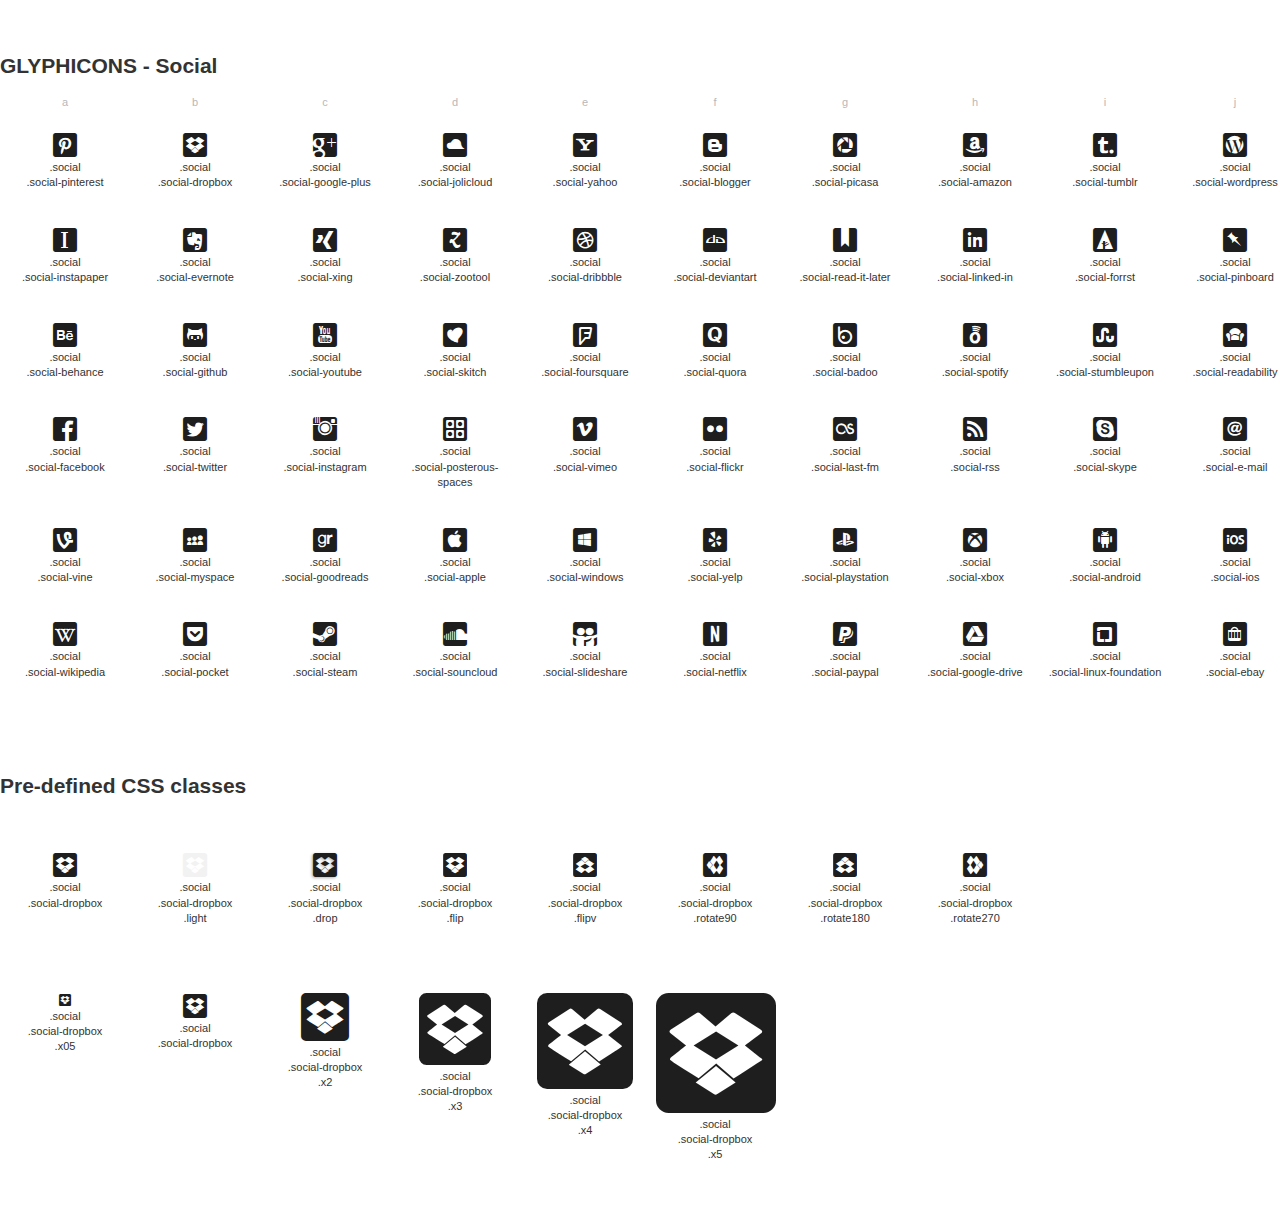
<file: fonts/glyphicons_social/web/html_css/index.html>
<!doctype html>
<html lang="en">
<head>
	<meta charset="utf-8">
	<meta http-equiv="X-UA-Compatible" content="IE=edge,chrome=1">
	
	<title>Glyphicons - Social</title>
	<meta name="description" content="">
	<meta name="author" content="">
	
	<link rel="stylesheet" href="css/style.css">
	<link rel="stylesheet" href="css/glyphicons-social.css">

</head>
<body>
	
	<h2>GLYPHICONS - Social</h2>
	<div class="list list-fonts c">
		<div class="coord-top coord-left" data-coord-before="a" data-coord-after="1"><span class="social social-pinterest"></span><strong>.social<br>.social-pinterest</strong></div>
		<div class="coord-top" data-coord-before="b"><span class="social social-dropbox"></span><strong>.social<br>.social-dropbox</strong></div>
		<div class="coord-top" data-coord-before="c"><span class="social social-google-plus"></span><strong>.social<br>.social-google-plus</strong></div>
		<div class="coord-top" data-coord-before="d"><span class="social social-jolicloud"></span><strong>.social<br>.social-jolicloud</strong></div>
		<div class="coord-top" data-coord-before="e"><span class="social social-yahoo"></span><strong>.social<br>.social-yahoo</strong></div>
		<div class="coord-top" data-coord-before="f"><span class="social social-blogger"></span><strong>.social<br>.social-blogger</strong></div>
		<div class="coord-top" data-coord-before="g"><span class="social social-picasa"></span><strong>.social<br>.social-picasa</strong></div>
		<div class="coord-top" data-coord-before="h"><span class="social social-amazon"></span><strong>.social<br>.social-amazon</strong></div>
		<div class="coord-top" data-coord-before="i"><span class="social social-tumblr"></span><strong>.social<br>.social-tumblr</strong></div>
		<div class="coord-top" data-coord-before="j"><span class="social social-wordpress"></span><strong>.social<br>.social-wordpress</strong></div>
		<div class="coord-left" data-coord-after="2"><span class="social social-instapaper"></span><strong>.social<br>.social-instapaper</strong></div>
		<div><span class="social social-evernote"></span><strong>.social<br>.social-evernote</strong></div>
		<div><span class="social social-xing"></span><strong>.social<br>.social-xing</strong></div>
		<div><span class="social social-zootool"></span><strong>.social<br>.social-zootool</strong></div>
		<div><span class="social social-dribbble"></span><strong>.social<br>.social-dribbble</strong></div>
		<div><span class="social social-deviantart"></span><strong>.social<br>.social-deviantart</strong></div>
		<div><span class="social social-read-it-later"></span><strong>.social<br>.social-read-it-later</strong></div>
		<div><span class="social social-linked-in"></span><strong>.social<br>.social-linked-in</strong></div>
		<div><span class="social social-forrst"></span><strong>.social<br>.social-forrst</strong></div>
		<div><span class="social social-pinboard"></span><strong>.social<br>.social-pinboard</strong></div>
		<div class="coord-left" data-coord-after="3"><span class="social social-behance"></span><strong>.social<br>.social-behance</strong></div>
		<div><span class="social social-github"></span><strong>.social<br>.social-github</strong></div>
		<div><span class="social social-youtube"></span><strong>.social<br>.social-youtube</strong></div>
		<div><span class="social social-skitch"></span><strong>.social<br>.social-skitch</strong></div>
		<div><span class="social social-foursquare"></span><strong>.social<br>.social-foursquare</strong></div>
		<div><span class="social social-quora"></span><strong>.social<br>.social-quora</strong></div>
		<div><span class="social social-badoo"></span><strong>.social<br>.social-badoo</strong></div>
		<div><span class="social social-spotify"></span><strong>.social<br>.social-spotify</strong></div>
		<div><span class="social social-stumbleupon"></span><strong>.social<br>.social-stumbleupon</strong></div>
		<div><span class="social social-readability"></span><strong>.social<br>.social-readability</strong></div>
		<div class="coord-left" data-coord-after="4"><span class="social social-facebook"></span><strong>.social<br>.social-facebook</strong></div>
		<div><span class="social social-twitter"></span><strong>.social<br>.social-twitter</strong></div>
		<div><span class="social social-instagram"></span><strong>.social<br>.social-instagram</strong></div>
		<div><span class="social social-posterous-spaces"></span><strong>.social<br>.social-posterous-spaces</strong></div>
		<div><span class="social social-vimeo"></span><strong>.social<br>.social-vimeo</strong></div>
		<div><span class="social social-flickr"></span><strong>.social<br>.social-flickr</strong></div>
		<div><span class="social social-last-fm"></span><strong>.social<br>.social-last-fm</strong></div>
		<div><span class="social social-rss"></span><strong>.social<br>.social-rss</strong></div>
		<div><span class="social social-skype"></span><strong>.social<br>.social-skype</strong></div>
		<div><span class="social social-e-mail"></span><strong>.social<br>.social-e-mail</strong></div>
		<div class="coord-left" data-coord-after="5"><span class="social social-vine"></span><strong>.social<br>.social-vine</strong></div>
		<div><span class="social social-myspace"></span><strong>.social<br>.social-myspace</strong></div>
		<div><span class="social social-goodreads"></span><strong>.social<br>.social-goodreads</strong></div>
		<div><span class="social social-apple"></span><strong>.social<br>.social-apple</strong></div>
		<div><span class="social social-windows"></span><strong>.social<br>.social-windows</strong></div>
		<div><span class="social social-yelp"></span><strong>.social<br>.social-yelp</strong></div>
		<div><span class="social social-playstation"></span><strong>.social<br>.social-playstation</strong></div>
		<div><span class="social social-xbox"></span><strong>.social<br>.social-xbox</strong></div>
		<div><span class="social social-android"></span><strong>.social<br>.social-android</strong></div>
		<div><span class="social social-ios"></span><strong>.social<br>.social-ios</strong></div>
		<div class="coord-left" data-coord-after="6"><span class="social social-wikipedia"></span><strong>.social<br>.social-wikipedia</strong></div>
		<div><span class="social social-pocket"></span><strong>.social<br>.social-pocket</strong></div>
		<div><span class="social social-steam"></span><strong>.social<br>.social-steam</strong></div>
		<div><span class="social social-souncloud"></span><strong>.social<br>.social-souncloud</strong></div>
		<div><span class="social social-slideshare"></span><strong>.social<br>.social-slideshare</strong></div>
		<div><span class="social social-netflix"></span><strong>.social<br>.social-netflix</strong></div>
		<div><span class="social social-paypal"></span><strong>.social<br>.social-paypal</strong></div>
		<div><span class="social social-google-drive"></span><strong>.social<br>.social-google-drive</strong></div>
		<div><span class="social social-linux-foundation"></span><strong>.social<br>.social-linux-foundation</strong></div>
		<div><span class="social social-ebay"></span><strong>.social<br>.social-ebay</strong></div>
	</div>
	
	<h2>Pre-defined CSS classes</h2>
	<div class="list list-fonts c">
		<div><i class="social social-dropbox"></i><strong>.social<br>.social-dropbox</strong></div>
		<div><i class="social social-dropbox light"></i><strong>.social<br>.social-dropbox<br>.light</strong></div>
		<div><i class="social social-dropbox drop"></i><strong>.social<br>.social-dropbox<br>.drop</strong></div>
		<div><i class="social social-dropbox flip"></i><strong>.social<br>.social-dropbox<br>.flip</strong></div>
		<div><i class="social social-dropbox flipv"></i><strong>.social<br>.social-dropbox<br>.flipv</strong></div>
		<div><i class="social social-dropbox rotate90"></i><strong>.social<br>.social-dropbox<br>.rotate90</strong></div>
		<div><i class="social social-dropbox rotate180"></i><strong>.social<br>.social-dropbox<br>.rotate180</strong></div>
		<div><i class="social social-dropbox rotate270"></i><strong>.social<br>.social-dropbox<br>.rotate270</strong></div>
	</div>
	<div class="list list-fonts c">
		<div><i class="social social-dropbox x05"></i><strong>.social<br>.social-dropbox<br>.x05</strong></div>
		<div><i class="social social-dropbox"></i><strong>.social<br>.social-dropbox</strong></div>
		<div><i class="social social-dropbox x2"></i><strong>.social<br>.social-dropbox<br>.x2</strong></div>
		<div><i class="social social-dropbox x3"></i><strong>.social<br>.social-dropbox<br>.x3</strong></div>
		<div><i class="social social-dropbox x4"></i><strong>.social<br>.social-dropbox<br>.x4</strong></div>
		<div><i class="social social-dropbox x5"></i><strong>.social<br>.social-dropbox<br>.x5</strong></div>
	</div>
	
</body>
</html>
</file>
<file: fonts/glyphicons_filetypes/web/bootstrap_example/css/glyphicons-filetypes.css>
@font-face{font-family:'Glyphicons Filetypes';src:url('../fonts/glyphicons-filetypes-regular.eot');src:url('../fonts/glyphicons-filetypes-regular.eot?#iefix') format('embedded-opentype'),url('../fonts/glyphicons-filetypes-regular.woff2') format('woff2'),url('../fonts/glyphicons-filetypes-regular.woff') format('woff'),url('../fonts/glyphicons-filetypes-regular.ttf') format('truetype'),url('../fonts/glyphicons-filetypes-regular.svg#glyphicons_filetypesregular') format('svg')}.filetypes{position:relative;top:1px;display:inline-block;font-family:'Glyphicons Filetypes';font-style:normal;font-weight:normal;line-height:1;vertical-align:top;-webkit-font-smoothing:antialiased;-moz-osx-font-smoothing:grayscale}.filetypes.x05{font-size:12px}.filetypes.x2{font-size:48px}.filetypes.x3{font-size:72px}.filetypes.x4{font-size:96px}.filetypes.x5{font-size:120px}.filetypes.light:before{color:#f2f2f2}.filetypes.drop:before{text-shadow:-1px 1px 3px rgba(0,0,0,0.3)}.filetypes.flip{-moz-transform:scaleX(-1);-o-transform:scaleX(-1);-webkit-transform:scaleX(-1);transform:scaleX(-1);filter:FlipH;-ms-filter:"FlipH"}.filetypes.flipv{-moz-transform:scaleY(-1);-o-transform:scaleY(-1);-webkit-transform:scaleY(-1);transform:scaleY(-1);filter:FlipV;-ms-filter:"FlipV"}.filetypes.rotate90{-webkit-transform:rotate(90deg);-moz-transform:rotate(90deg);-ms-transform:rotate(90deg);transform:rotate(90deg)}.filetypes.rotate180{-webkit-transform:rotate(180deg);-moz-transform:rotate(180deg);-ms-transform:rotate(180deg);transform:rotate(180deg)}.filetypes.rotate270{-webkit-transform:rotate(270deg);-moz-transform:rotate(270deg);-ms-transform:rotate(270deg);transform:rotate(270deg)}.filetypes-txt:before{content:"\E001"}.filetypes-doc:before{content:"\E002"}.filetypes-rtf:before{content:"\E003"}.filetypes-log:before{content:"\E004"}.filetypes-tex:before{content:"\E005"}.filetypes-msg:before{content:"\E006"}.filetypes-text:before{content:"\E007"}.filetypes-wpd:before{content:"\E008"}.filetypes-wps:before{content:"\E009"}.filetypes-docx:before{content:"\E010"}.filetypes-page:before{content:"\E011"}.filetypes-csv:before{content:"\E012"}.filetypes-dat:before{content:"\E013"}.filetypes-tar:before{content:"\E014"}.filetypes-xml:before{content:"\E015"}.filetypes-vcf:before{content:"\E016"}.filetypes-pps:before{content:"\E017"}.filetypes-key:before{content:"\E018"}.filetypes-ppt:before{content:"\E019"}.filetypes-pptx:before{content:"\E020"}.filetypes-sdf:before{content:"\E021"}.filetypes-gbr:before{content:"\E022"}.filetypes-ged:before{content:"\E023"}.filetypes-mp3:before{content:"\E024"}.filetypes-m4a:before{content:"\E025"}.filetypes-waw:before{content:"\E026"}.filetypes-wma:before{content:"\E027"}.filetypes-mpa:before{content:"\E028"}.filetypes-iff:before{content:"\E029"}.filetypes-aif:before{content:"\E030"}.filetypes-ra:before{content:"\E031"}.filetypes-mid:before{content:"\E032"}.filetypes-m3v:before{content:"\E033"}.filetypes-e-3gp:before{content:"\E034"}.filetypes-swf:before{content:"\E035"}.filetypes-avi:before{content:"\E036"}.filetypes-asx:before{content:"\E037"}.filetypes-mp4:before{content:"\E038"}.filetypes-e-3g2:before{content:"\E039"}.filetypes-mpg:before{content:"\E040"}.filetypes-asf:before{content:"\E041"}.filetypes-vob:before{content:"\E042"}.filetypes-wmv:before{content:"\E043"}.filetypes-mov:before{content:"\E044"}.filetypes-srt:before{content:"\E045"}.filetypes-m4v:before{content:"\E046"}.filetypes-flv:before{content:"\E047"}.filetypes-rm:before{content:"\E048"}.filetypes-png:before{content:"\E049"}.filetypes-psd:before{content:"\E050"}.filetypes-psp:before{content:"\E051"}.filetypes-jpg:before{content:"\E052"}.filetypes-tif:before{content:"\E053"}.filetypes-tiff:before{content:"\E054"}.filetypes-gif:before{content:"\E055"}.filetypes-bmp:before{content:"\E056"}.filetypes-tga:before{content:"\E057"}.filetypes-thm:before{content:"\E058"}.filetypes-yuv:before{content:"\E059"}.filetypes-dds:before{content:"\E060"}.filetypes-ai:before{content:"\E061"}.filetypes-eps:before{content:"\E062"}.filetypes-ps:before{content:"\E063"}.filetypes-svg:before{content:"\E064"}.filetypes-pdf:before{content:"\E065"}.filetypes-pct:before{content:"\E066"}.filetypes-indd:before{content:"\E067"}.filetypes-xlr:before{content:"\E068"}.filetypes-xls:before{content:"\E069"}.filetypes-xlsx:before{content:"\E070"}.filetypes-db:before{content:"\E071"}.filetypes-dbf:before{content:"\E072"}.filetypes-mdb:before{content:"\E073"}.filetypes-pdb:before{content:"\E074"}.filetypes-sql:before{content:"\E075"}.filetypes-aacd:before{content:"\E076"}.filetypes-app:before{content:"\E077"}.filetypes-exe:before{content:"\E078"}.filetypes-com:before{content:"\E079"}.filetypes-bat:before{content:"\E080"}.filetypes-apk:before{content:"\E081"}.filetypes-jar:before{content:"\E082"}.filetypes-hsf:before{content:"\E083"}.filetypes-pif:before{content:"\E084"}.filetypes-vb:before{content:"\E085"}.filetypes-cgi:before{content:"\E086"}.filetypes-css:before{content:"\E087"}.filetypes-js:before{content:"\E088"}.filetypes-php:before{content:"\E089"}.filetypes-xhtml:before{content:"\E090"}.filetypes-htm:before{content:"\E091"}.filetypes-html:before{content:"\E092"}.filetypes-asp:before{content:"\E093"}.filetypes-cer:before{content:"\E094"}.filetypes-jsp:before{content:"\E095"}.filetypes-cfm:before{content:"\E096"}.filetypes-aspx:before{content:"\E097"}.filetypes-rss:before{content:"\E098"}.filetypes-csr:before{content:"\E099"}.filetypes-less:before{content:"\003C"}.filetypes-otf:before{content:"\E101"}.filetypes-ttf:before{content:"\E102"}.filetypes-font:before{content:"\E103"}.filetypes-fnt:before{content:"\E104"}.filetypes-eot:before{content:"\E105"}.filetypes-woff:before{content:"\E106"}.filetypes-zip:before{content:"\E107"}.filetypes-zipx:before{content:"\E108"}.filetypes-rar:before{content:"\E109"}.filetypes-targ:before{content:"\E110"}.filetypes-sitx:before{content:"\E111"}.filetypes-deb:before{content:"\E112"}.filetypes-e-7z:before{content:"\E113"}.filetypes-pkg:before{content:"\E114"}.filetypes-rpm:before{content:"\E115"}.filetypes-cbr:before{content:"\E116"}.filetypes-gz:before{content:"\E117"}.filetypes-dmg:before{content:"\E118"}.filetypes-cue:before{content:"\E119"}.filetypes-bin:before{content:"\E120"}.filetypes-iso:before{content:"\E121"}.filetypes-hdf:before{content:"\E122"}.filetypes-vcd:before{content:"\E123"}.filetypes-bak:before{content:"\E124"}.filetypes-tmp:before{content:"\E125"}.filetypes-ics:before{content:"\E126"}.filetypes-msi:before{content:"\E127"}.filetypes-cfg:before{content:"\E128"}.filetypes-ini:before{content:"\E129"}.filetypes-prf:before{content:"\E130"}.animated{-webkit-animation-duration:1s;animation-duration:1s;-webkit-animation-fill-mode:both;animation-fill-mode:both;-webkit-animation-timing-function:ease-in-out;animation-timing-function:ease-in-out;animation-iteration-count:infinite;-webkit-animation-iteration-count:infinite}@-webkit-keyframes pulse{0%{-webkit-transform:scale(1)}50%{-webkit-transform:scale(1.1)}100%{-webkit-transform:scale(1)}}@keyframes pulse{0%{transform:scale(1)}50%{transform:scale(1.1)}100%{transform:scale(1)}}.pulse{-webkit-animation-name:pulse;animation-name:pulse}@-webkit-keyframes rotateIn{0%{-webkit-transform-origin:center center;-webkit-transform:rotate(-200deg);opacity:0}100%{-webkit-transform-origin:center center;-webkit-transform:rotate(0);opacity:1}}@keyframes rotateIn{0%{transform-origin:center center;transform:rotate(-200deg);opacity:0}100%{transform-origin:center center;transform:rotate(0);opacity:1}}.rotateIn{-webkit-animation-name:rotateIn;animation-name:rotateIn}@-webkit-keyframes bounce{0%,20%,50%,80%,100%{-webkit-transform:translateY(0)}40%{-webkit-transform:translateY(-30px)}60%{-webkit-transform:translateY(-15px)}}@keyframes bounce{0%,20%,50%,80%,100%{transform:translateY(0)}40%{transform:translateY(-30px)}60%{transform:translateY(-15px)}}.bounce{-webkit-animation-name:bounce;animation-name:bounce}@-webkit-keyframes swing{20%,40%,60%,80%,100%{-webkit-transform-origin:top center}20%{-webkit-transform:rotate(15deg)}40%{-webkit-transform:rotate(-10deg)}60%{-webkit-transform:rotate(5deg)}80%{-webkit-transform:rotate(-5deg)}100%{-webkit-transform:rotate(0deg)}}@keyframes swing{20%{transform:rotate(15deg)}40%{transform:rotate(-10deg)}60%{transform:rotate(5deg)}80%{transform:rotate(-5deg)}100%{transform:rotate(0deg)}}.swing{-webkit-transform-origin:top center;transform-origin:top center;-webkit-animation-name:swing;animation-name:swing}@-webkit-keyframes tada{0%{-webkit-transform:scale(1)}10%,20%{-webkit-transform:scale(.9) rotate(-3deg)}30%,50%,70%,90%{-webkit-transform:scale(1.1) rotate(3deg)}40%,60%,80%{-webkit-transform:scale(1.1) rotate(-3deg)}100%{-webkit-transform:scale(1) rotate(0)}}@keyframes tada{0%{transform:scale(1)}10%,20%{transform:scale(.9) rotate(-3deg)}30%,50%,70%,90%{transform:scale(1.1) rotate(3deg)}40%,60%,80%{transform:scale(1.1) rotate(-3deg)}100%{transform:scale(1) rotate(0)}}.tada{-webkit-animation-name:tada;animation-name:tada}
</file>
<file: fonts/glyphicons_filetypes/web/html_css/css/style.css>
article,aside,details,figcaption,figure,footer,header,hgroup,nav,section{display:block}audio,canvas,video{display:inline-block;*display:inline;*zoom:1}audio:not([controls]){display:none}html,body{margin:0;padding:0}h1,h2,h3,h4,h5,h6,p,blockquote,pre,a,abbr,acronym,address,cite,code,del,dfn,em,img,q,s,samp,small,strike,strong,sub,sup,tt,var,dd,dl,dt,li,ol,ul,fieldset,form,label,legend,button,table,caption,tbody,tfoot,thead,tr,th,td{margin:0;padding:0;border:0;font-size:100%;line-height:1;font-family:inherit}html{font-size:62.5%;-webkit-text-size-adjust:100%;-ms-text-size-adjust:100%}a:hover,a:active{outline:0}sub,sup{position:relative;font-size:75%;line-height:0;vertical-align:baseline}sup{top:-0.5em}sub{bottom:-0.25em}img{-ms-interpolation-mode:bicubic}*{-webkit-box-sizing:border-box;-khtml-box-sizing:border-box;-moz-box-sizing:border-box;-ms-box-sizing:border-box;box-sizing:border-box}html,body{height:100%}body{background:#fff;margin:0;font-family:'Helvetica Neue',Helvetica,'Arial CE',Arial,sans-serif;font-size:14px;color:#333;margin:0 auto 0;padding:20px 0 0 0;width:1300px}.c{*zoom:1}.c:before,.c:after{display:table;content:""}.c:after{clear:both}h2{margin:35px 0 50px 0;font-size:21px;font-weight:bold}.list{margin:0 auto 0;padding:0 0 30px 0;width:1300px;font-size:0px}.list>div{display:inline-block;margin:0 0 20px 0;padding:6px;width:130px;font-size:11px;line-height:12px;vertical-align:top;text-align:center;text-decoration:none}.list .coord-top{position:relative}.list .coord-top:before{content:attr(data-coord-before);position:absolute;left:0;top:-30px;width:100%;font-size:11px;line-height:12px;font-weight:normal;color:#b9b7b9;text-align:center}.list .coord-left{position:relative}.list .coord-left:after{content:attr(data-coord-after);position:absolute;left:-30px;top:50%;margin:-6px 0 0 0;font-size:11px;line-height:12px;font-weight:normal;color:#b9b7b9;text-align:center}.list strong{display:block;margin:4px 0 4px 0;line-height:1.4em;font-weight:normal}.filetypes{font-size:24px;color:#1e1e1e}
</file>
<file: fonts/glyphicons_filetypes/web/html_css/css/glyphicons-filetypes.css>
@font-face{font-family:'Glyphicons Filetypes';src:url('../fonts/glyphicons-filetypes-regular.eot');src:url('../fonts/glyphicons-filetypes-regular.eot?#iefix') format('embedded-opentype'),url('../fonts/glyphicons-filetypes-regular.woff2') format('woff2'),url('../fonts/glyphicons-filetypes-regular.woff') format('woff'),url('../fonts/glyphicons-filetypes-regular.ttf') format('truetype'),url('../fonts/glyphicons-filetypes-regular.svg#glyphicons_filetypesregular') format('svg')}.filetypes{position:relative;top:1px;display:inline-block;font-family:'Glyphicons Filetypes';font-style:normal;font-weight:normal;line-height:1;vertical-align:top;-webkit-font-smoothing:antialiased;-moz-osx-font-smoothing:grayscale}.filetypes.x05{font-size:12px}.filetypes.x2{font-size:48px}.filetypes.x3{font-size:72px}.filetypes.x4{font-size:96px}.filetypes.x5{font-size:120px}.filetypes.light:before{color:#f2f2f2}.filetypes.drop:before{text-shadow:-1px 1px 3px rgba(0,0,0,0.3)}.filetypes.flip{-moz-transform:scaleX(-1);-o-transform:scaleX(-1);-webkit-transform:scaleX(-1);transform:scaleX(-1);filter:FlipH;-ms-filter:"FlipH"}.filetypes.flipv{-moz-transform:scaleY(-1);-o-transform:scaleY(-1);-webkit-transform:scaleY(-1);transform:scaleY(-1);filter:FlipV;-ms-filter:"FlipV"}.filetypes.rotate90{-webkit-transform:rotate(90deg);-moz-transform:rotate(90deg);-ms-transform:rotate(90deg);transform:rotate(90deg)}.filetypes.rotate180{-webkit-transform:rotate(180deg);-moz-transform:rotate(180deg);-ms-transform:rotate(180deg);transform:rotate(180deg)}.filetypes.rotate270{-webkit-transform:rotate(270deg);-moz-transform:rotate(270deg);-ms-transform:rotate(270deg);transform:rotate(270deg)}.filetypes-txt:before{content:"\E001"}.filetypes-doc:before{content:"\E002"}.filetypes-rtf:before{content:"\E003"}.filetypes-log:before{content:"\E004"}.filetypes-tex:before{content:"\E005"}.filetypes-msg:before{content:"\E006"}.filetypes-text:before{content:"\E007"}.filetypes-wpd:before{content:"\E008"}.filetypes-wps:before{content:"\E009"}.filetypes-docx:before{content:"\E010"}.filetypes-page:before{content:"\E011"}.filetypes-csv:before{content:"\E012"}.filetypes-dat:before{content:"\E013"}.filetypes-tar:before{content:"\E014"}.filetypes-xml:before{content:"\E015"}.filetypes-vcf:before{content:"\E016"}.filetypes-pps:before{content:"\E017"}.filetypes-key:before{content:"\E018"}.filetypes-ppt:before{content:"\E019"}.filetypes-pptx:before{content:"\E020"}.filetypes-sdf:before{content:"\E021"}.filetypes-gbr:before{content:"\E022"}.filetypes-ged:before{content:"\E023"}.filetypes-mp3:before{content:"\E024"}.filetypes-m4a:before{content:"\E025"}.filetypes-waw:before{content:"\E026"}.filetypes-wma:before{content:"\E027"}.filetypes-mpa:before{content:"\E028"}.filetypes-iff:before{content:"\E029"}.filetypes-aif:before{content:"\E030"}.filetypes-ra:before{content:"\E031"}.filetypes-mid:before{content:"\E032"}.filetypes-m3v:before{content:"\E033"}.filetypes-e-3gp:before{content:"\E034"}.filetypes-swf:before{content:"\E035"}.filetypes-avi:before{content:"\E036"}.filetypes-asx:before{content:"\E037"}.filetypes-mp4:before{content:"\E038"}.filetypes-e-3g2:before{content:"\E039"}.filetypes-mpg:before{content:"\E040"}.filetypes-asf:before{content:"\E041"}.filetypes-vob:before{content:"\E042"}.filetypes-wmv:before{content:"\E043"}.filetypes-mov:before{content:"\E044"}.filetypes-srt:before{content:"\E045"}.filetypes-m4v:before{content:"\E046"}.filetypes-flv:before{content:"\E047"}.filetypes-rm:before{content:"\E048"}.filetypes-png:before{content:"\E049"}.filetypes-psd:before{content:"\E050"}.filetypes-psp:before{content:"\E051"}.filetypes-jpg:before{content:"\E052"}.filetypes-tif:before{content:"\E053"}.filetypes-tiff:before{content:"\E054"}.filetypes-gif:before{content:"\E055"}.filetypes-bmp:before{content:"\E056"}.filetypes-tga:before{content:"\E057"}.filetypes-thm:before{content:"\E058"}.filetypes-yuv:before{content:"\E059"}.filetypes-dds:before{content:"\E060"}.filetypes-ai:before{content:"\E061"}.filetypes-eps:before{content:"\E062"}.filetypes-ps:before{content:"\E063"}.filetypes-svg:before{content:"\E064"}.filetypes-pdf:before{content:"\E065"}.filetypes-pct:before{content:"\E066"}.filetypes-indd:before{content:"\E067"}.filetypes-xlr:before{content:"\E068"}.filetypes-xls:before{content:"\E069"}.filetypes-xlsx:before{content:"\E070"}.filetypes-db:before{content:"\E071"}.filetypes-dbf:before{content:"\E072"}.filetypes-mdb:before{content:"\E073"}.filetypes-pdb:before{content:"\E074"}.filetypes-sql:before{content:"\E075"}.filetypes-aacd:before{content:"\E076"}.filetypes-app:before{content:"\E077"}.filetypes-exe:before{content:"\E078"}.filetypes-com:before{content:"\E079"}.filetypes-bat:before{content:"\E080"}.filetypes-apk:before{content:"\E081"}.filetypes-jar:before{content:"\E082"}.filetypes-hsf:before{content:"\E083"}.filetypes-pif:before{content:"\E084"}.filetypes-vb:before{content:"\E085"}.filetypes-cgi:before{content:"\E086"}.filetypes-css:before{content:"\E087"}.filetypes-js:before{content:"\E088"}.filetypes-php:before{content:"\E089"}.filetypes-xhtml:before{content:"\E090"}.filetypes-htm:before{content:"\E091"}.filetypes-html:before{content:"\E092"}.filetypes-asp:before{content:"\E093"}.filetypes-cer:before{content:"\E094"}.filetypes-jsp:before{content:"\E095"}.filetypes-cfm:before{content:"\E096"}.filetypes-aspx:before{content:"\E097"}.filetypes-rss:before{content:"\E098"}.filetypes-csr:before{content:"\E099"}.filetypes-less:before{content:"\003C"}.filetypes-otf:before{content:"\E101"}.filetypes-ttf:before{content:"\E102"}.filetypes-font:before{content:"\E103"}.filetypes-fnt:before{content:"\E104"}.filetypes-eot:before{content:"\E105"}.filetypes-woff:before{content:"\E106"}.filetypes-zip:before{content:"\E107"}.filetypes-zipx:before{content:"\E108"}.filetypes-rar:before{content:"\E109"}.filetypes-targ:before{content:"\E110"}.filetypes-sitx:before{content:"\E111"}.filetypes-deb:before{content:"\E112"}.filetypes-e-7z:before{content:"\E113"}.filetypes-pkg:before{content:"\E114"}.filetypes-rpm:before{content:"\E115"}.filetypes-cbr:before{content:"\E116"}.filetypes-gz:before{content:"\E117"}.filetypes-dmg:before{content:"\E118"}.filetypes-cue:before{content:"\E119"}.filetypes-bin:before{content:"\E120"}.filetypes-iso:before{content:"\E121"}.filetypes-hdf:before{content:"\E122"}.filetypes-vcd:before{content:"\E123"}.filetypes-bak:before{content:"\E124"}.filetypes-tmp:before{content:"\E125"}.filetypes-ics:before{content:"\E126"}.filetypes-msi:before{content:"\E127"}.filetypes-cfg:before{content:"\E128"}.filetypes-ini:before{content:"\E129"}.filetypes-prf:before{content:"\E130"}.animated{-webkit-animation-duration:1s;animation-duration:1s;-webkit-animation-fill-mode:both;animation-fill-mode:both;-webkit-animation-timing-function:ease-in-out;animation-timing-function:ease-in-out;animation-iteration-count:infinite;-webkit-animation-iteration-count:infinite}@-webkit-keyframes pulse{0%{-webkit-transform:scale(1)}50%{-webkit-transform:scale(1.1)}100%{-webkit-transform:scale(1)}}@keyframes pulse{0%{transform:scale(1)}50%{transform:scale(1.1)}100%{transform:scale(1)}}.pulse{-webkit-animation-name:pulse;animation-name:pulse}@-webkit-keyframes rotateIn{0%{-webkit-transform-origin:center center;-webkit-transform:rotate(-200deg);opacity:0}100%{-webkit-transform-origin:center center;-webkit-transform:rotate(0);opacity:1}}@keyframes rotateIn{0%{transform-origin:center center;transform:rotate(-200deg);opacity:0}100%{transform-origin:center center;transform:rotate(0);opacity:1}}.rotateIn{-webkit-animation-name:rotateIn;animation-name:rotateIn}@-webkit-keyframes bounce{0%,20%,50%,80%,100%{-webkit-transform:translateY(0)}40%{-webkit-transform:translateY(-30px)}60%{-webkit-transform:translateY(-15px)}}@keyframes bounce{0%,20%,50%,80%,100%{transform:translateY(0)}40%{transform:translateY(-30px)}60%{transform:translateY(-15px)}}.bounce{-webkit-animation-name:bounce;animation-name:bounce}@-webkit-keyframes swing{20%,40%,60%,80%,100%{-webkit-transform-origin:top center}20%{-webkit-transform:rotate(15deg)}40%{-webkit-transform:rotate(-10deg)}60%{-webkit-transform:rotate(5deg)}80%{-webkit-transform:rotate(-5deg)}100%{-webkit-transform:rotate(0deg)}}@keyframes swing{20%{transform:rotate(15deg)}40%{transform:rotate(-10deg)}60%{transform:rotate(5deg)}80%{transform:rotate(-5deg)}100%{transform:rotate(0deg)}}.swing{-webkit-transform-origin:top center;transform-origin:top center;-webkit-animation-name:swing;animation-name:swing}@-webkit-keyframes tada{0%{-webkit-transform:scale(1)}10%,20%{-webkit-transform:scale(.9) rotate(-3deg)}30%,50%,70%,90%{-webkit-transform:scale(1.1) rotate(3deg)}40%,60%,80%{-webkit-transform:scale(1.1) rotate(-3deg)}100%{-webkit-transform:scale(1) rotate(0)}}@keyframes tada{0%{transform:scale(1)}10%,20%{transform:scale(.9) rotate(-3deg)}30%,50%,70%,90%{transform:scale(1.1) rotate(3deg)}40%,60%,80%{transform:scale(1.1) rotate(-3deg)}100%{transform:scale(1) rotate(0)}}.tada{-webkit-animation-name:tada;animation-name:tada}
</file>
<file: fonts/glyphicons_halflings/web/html_css/css/glyphicons-halflings.css>
@font-face {
  font-family: 'Glyphicons Halflings';
  src: url('../fonts/glyphicons-halflings-regular.eot');
  src: url('../fonts/glyphicons-halflings-regular.eot?#iefix') format('embedded-opentype'), url('../fonts/glyphicons-halflings-regular.woff2') format('woff2'), url('../fonts/glyphicons-halflings-regular.woff') format('woff'), url('../fonts/glyphicons-halflings-regular.ttf') format('truetype'), url('../fonts/glyphicons-halflings-regular.svg#glyphicons_halflingsregular') format('svg');
}
.halflings {
  position: relative;
  top: 1px;
  display: inline-block;
  font-family: 'Glyphicons Halflings';
  font-style: normal;
  font-weight: normal;
  line-height: 1;
  vertical-align: top;
  -webkit-font-smoothing: antialiased;
  -moz-osx-font-smoothing: grayscale;
}
.halflings.x05 {
  font-size: 6px;
}
.halflings.x2 {
  font-size: 24px;
}
.halflings.x3 {
  font-size: 36px;
}
.halflings.x4 {
  font-size: 48px;
}
.halflings.x5 {
  font-size: 60px;
}
.halflings.x6 {
  font-size: 72px;
}
.halflings.x7 {
  font-size: 84px;
}
.halflings.x8 {
  font-size: 96px;
}
.halflings.light:before {
  color: #f2f2f2;
}
.halflings.drop:before {
  text-shadow: -1px 1px 3px rgba(0, 0, 0, 0.3);
}
.halflings.flip {
  -moz-transform: scaleX(-1);
  -o-transform: scaleX(-1);
  -webkit-transform: scaleX(-1);
  transform: scaleX(-1);
  filter: FlipH;
  -ms-filter: "FlipH";
}
.halflings.flipv {
  -moz-transform: scaleY(-1);
  -o-transform: scaleY(-1);
  -webkit-transform: scaleY(-1);
  transform: scaleY(-1);
  filter: FlipV;
  -ms-filter: "FlipV";
}
.halflings.rotate90 {
  -webkit-transform: rotate(90deg);
  -moz-transform: rotate(90deg);
  -ms-transform: rotate(90deg);
  transform: rotate(90deg);
}
.halflings.rotate180 {
  -webkit-transform: rotate(180deg);
  -moz-transform: rotate(180deg);
  -ms-transform: rotate(180deg);
  transform: rotate(180deg);
}
.halflings.rotate270 {
  -webkit-transform: rotate(270deg);
  -moz-transform: rotate(270deg);
  -ms-transform: rotate(270deg);
  transform: rotate(270deg);
}
.halflings-glass:before {
  content: "\E001";
}
.halflings-music:before {
  content: "\E002";
}
.halflings-search:before {
  content: "\E003";
}
.halflings-envelope:before {
  content: "\2709";
}
.halflings-heart:before {
  content: "\E005";
}
.halflings-star:before {
  content: "\E006";
}
.halflings-star-empty:before {
  content: "\E007";
}
.halflings-user:before {
  content: "\E008";
}
.halflings-film:before {
  content: "\E009";
}
.halflings-th-large:before {
  content: "\E010";
}
.halflings-th:before {
  content: "\E011";
}
.halflings-th-list:before {
  content: "\E012";
}
.halflings-ok:before {
  content: "\E013";
}
.halflings-remove:before {
  content: "\E014";
}
.halflings-zoom-in:before {
  content: "\E015";
}
.halflings-zoom-out:before {
  content: "\E016";
}
.halflings-off:before {
  content: "\E017";
}
.halflings-signal:before {
  content: "\E018";
}
.halflings-cog:before {
  content: "\E019";
}
.halflings-trash:before {
  content: "\E020";
}
.halflings-home:before {
  content: "\E021";
}
.halflings-file:before {
  content: "\E022";
}
.halflings-time:before {
  content: "\E023";
}
.halflings-road:before {
  content: "\E024";
}
.halflings-download-alt:before {
  content: "\E025";
}
.halflings-download:before {
  content: "\E026";
}
.halflings-upload:before {
  content: "\E027";
}
.halflings-inbox:before {
  content: "\E028";
}
.halflings-play-circle:before {
  content: "\E029";
}
.halflings-repeat:before {
  content: "\E030";
}
.halflings-refresh:before {
  content: "\E031";
}
.halflings-list-alt:before {
  content: "\E032";
}
.halflings-glyph-lock:before {
  content: "\E033";
}
.halflings-flag:before {
  content: "\E034";
}
.halflings-headphones:before {
  content: "\E035";
}
.halflings-volume-off:before {
  content: "\E036";
}
.halflings-volume-down:before {
  content: "\E037";
}
.halflings-volume-up:before {
  content: "\E038";
}
.halflings-qrcode:before {
  content: "\E039";
}
.halflings-barcode:before {
  content: "\E040";
}
.halflings-tag:before {
  content: "\E041";
}
.halflings-tags:before {
  content: "\E042";
}
.halflings-book:before {
  content: "\E043";
}
.halflings-glyph-bookmark:before {
  content: "\E044";
}
.halflings-print:before {
  content: "\E045";
}
.halflings-glyph-camera:before {
  content: "\E046";
}
.halflings-font:before {
  content: "\E047";
}
.halflings-bold:before {
  content: "\E048";
}
.halflings-italic:before {
  content: "\E049";
}
.halflings-text-height:before {
  content: "\E050";
}
.halflings-text-width:before {
  content: "\E051";
}
.halflings-align-left:before {
  content: "\E052";
}
.halflings-align-center:before {
  content: "\E053";
}
.halflings-align-right:before {
  content: "\E054";
}
.halflings-align-justify:before {
  content: "\E055";
}
.halflings-list:before {
  content: "\E056";
}
.halflings-indent-left:before {
  content: "\E057";
}
.halflings-indent-right:before {
  content: "\E058";
}
.halflings-facetime-video:before {
  content: "\E059";
}
.halflings-picture:before {
  content: "\E060";
}
.halflings-pencil:before {
  content: "\270F";
}
.halflings-map-marker:before {
  content: "\E062";
}
.halflings-adjust:before {
  content: "\E063";
}
.halflings-tint:before {
  content: "\E064";
}
.halflings-edit:before {
  content: "\E065";
}
.halflings-share:before {
  content: "\E066";
}
.halflings-check:before {
  content: "\E067";
}
.halflings-move:before {
  content: "\E068";
}
.halflings-step-backward:before {
  content: "\E069";
}
.halflings-fast-backward:before {
  content: "\E070";
}
.halflings-backward:before {
  content: "\E071";
}
.halflings-play:before {
  content: "\E072";
}
.halflings-pause:before {
  content: "\E073";
}
.halflings-stop:before {
  content: "\E074";
}
.halflings-forward:before {
  content: "\E075";
}
.halflings-fast-forward:before {
  content: "\E076";
}
.halflings-step-forward:before {
  content: "\E077";
}
.halflings-eject:before {
  content: "\E078";
}
.halflings-chevron-left:before {
  content: "\E079";
}
.halflings-chevron-right:before {
  content: "\E080";
}
.halflings-plus-sign:before {
  content: "\E081";
}
.halflings-minus-sign:before {
  content: "\E082";
}
.halflings-remove-sign:before {
  content: "\E083";
}
.halflings-ok-sign:before {
  content: "\E084";
}
.halflings-question-sign:before {
  content: "\E085";
}
.halflings-info-sign:before {
  content: "\E086";
}
.halflings-screenshot:before {
  content: "\E087";
}
.halflings-remove-circle:before {
  content: "\E088";
}
.halflings-ok-circle:before {
  content: "\E089";
}
.halflings-ban-circle:before {
  content: "\E090";
}
.halflings-arrow-left:before {
  content: "\E091";
}
.halflings-arrow-right:before {
  content: "\E092";
}
.halflings-arrow-up:before {
  content: "\E093";
}
.halflings-arrow-down:before {
  content: "\E094";
}
.halflings-share-alt:before {
  content: "\E095";
}
.halflings-resize-full:before {
  content: "\E096";
}
.halflings-resize-small:before {
  content: "\E097";
}
.halflings-plus:before {
  content: "\002B";
}
.halflings-minus:before {
  content: "\2212";
}
.halflings-asterisk:before {
  content: "\002A";
}
.halflings-exclamation-sign:before {
  content: "\E101";
}
.halflings-gift:before {
  content: "\E102";
}
.halflings-leaf:before {
  content: "\E103";
}
.halflings-glyph-fire:before {
  content: "\E104";
}
.halflings-eye-open:before {
  content: "\E105";
}
.halflings-eye-close:before {
  content: "\E106";
}
.halflings-warning-sign:before {
  content: "\E107";
}
.halflings-plane:before {
  content: "\E108";
}
.halflings-glyph-calendar:before {
  content: "\E109";
}
.halflings-random:before {
  content: "\E110";
}
.halflings-comments:before {
  content: "\E111";
}
.halflings-magnet:before {
  content: "\E112";
}
.halflings-chevron-up:before {
  content: "\E113";
}
.halflings-chevron-down:before {
  content: "\E114";
}
.halflings-retweet:before {
  content: "\E115";
}
.halflings-shopping-cart:before {
  content: "\E116";
}
.halflings-folder-close:before {
  content: "\E117";
}
.halflings-folder-open:before {
  content: "\E118";
}
.halflings-resize-vertical:before {
  content: "\E119";
}
.halflings-resize-horizontal:before {
  content: "\E120";
}
.halflings-hdd:before {
  content: "\E121";
}
.halflings-bullhorn:before {
  content: "\E122";
}
.halflings-glyph-bell:before {
  content: "\E123";
}
.halflings-certificate:before {
  content: "\E124";
}
.halflings-thumbs-up:before {
  content: "\E125";
}
.halflings-thumbs-down:before {
  content: "\E126";
}
.halflings-hand-right:before {
  content: "\E127";
}
.halflings-hand-left:before {
  content: "\E128";
}
.halflings-hand-top:before {
  content: "\E129";
}
.halflings-hand-down:before {
  content: "\E130";
}
.halflings-circle-arrow-right:before {
  content: "\E131";
}
.halflings-circle-arrow-left:before {
  content: "\E132";
}
.halflings-circle-arrow-top:before {
  content: "\E133";
}
.halflings-circle-arrow-down:before {
  content: "\E134";
}
.halflings-globe:before {
  content: "\E135";
}
.halflings-glyph-wrench:before {
  content: "\E136";
}
.halflings-tasks:before {
  content: "\E137";
}
.halflings-filter:before {
  content: "\E138";
}
.halflings-glyph-briefcase:before {
  content: "\E139";
}
.halflings-fullscreen:before {
  content: "\E140";
}
.halflings-dashboard:before {
  content: "\E141";
}
.halflings-glyph-paperclip:before {
  content: "\E142";
}
.halflings-heart-empty:before {
  content: "\E143";
}
.halflings-link:before {
  content: "\E144";
}
.halflings-phone:before {
  content: "\E145";
}
.halflings-glyph-pushpin:before {
  content: "\E146";
}
.halflings-euro:before {
  content: "\20AC";
}
.halflings-usd:before {
  content: "\E148";
}
.halflings-gbp:before {
  content: "\E149";
}
.halflings-sort:before {
  content: "\E150";
}
.halflings-sort-by-alphabet:before {
  content: "\E151";
}
.halflings-sort-by-alphabet-alt:before {
  content: "\E152";
}
.halflings-sort-by-order:before {
  content: "\E153";
}
.halflings-sort-by-order-alt:before {
  content: "\E154";
}
.halflings-sort-by-attributes:before {
  content: "\E155";
}
.halflings-sort-by-attributes-alt:before {
  content: "\E156";
}
.halflings-unchecked:before {
  content: "\E157";
}
.halflings-expand:before {
  content: "\E158";
}
.halflings-collapse:before {
  content: "\E159";
}
.halflings-collapse-top:before {
  content: "\E160";
}
.halflings-log-in:before {
  content: "\E161";
}
.halflings-flash:before {
  content: "\E162";
}
.halflings-log-out:before {
  content: "\E163";
}
.halflings-new-window:before {
  content: "\E164";
}
.halflings-record:before {
  content: "\E165";
}
.halflings-save:before {
  content: "\E166";
}
.halflings-open:before {
  content: "\E167";
}
.halflings-saved:before {
  content: "\E168";
}
.halflings-import:before {
  content: "\E169";
}
.halflings-export:before {
  content: "\E170";
}
.halflings-send:before {
  content: "\E171";
}
.halflings-floppy-disk:before {
  content: "\E172";
}
.halflings-floppy-saved:before {
  content: "\E173";
}
.halflings-floppy-remove:before {
  content: "\E174";
}
.halflings-floppy-save:before {
  content: "\E175";
}
.halflings-floppy-open:before {
  content: "\E176";
}
.halflings-credit-card:before {
  content: "\E177";
}
.halflings-transfer:before {
  content: "\E178";
}
.halflings-cutlery:before {
  content: "\E179";
}
.halflings-header:before {
  content: "\E180";
}
.halflings-compressed:before {
  content: "\E181";
}
.halflings-earphone:before {
  content: "\E182";
}
.halflings-phone-alt:before {
  content: "\E183";
}
.halflings-tower:before {
  content: "\E184";
}
.halflings-stats:before {
  content: "\E185";
}
.halflings-sd-video:before {
  content: "\E186";
}
.halflings-hd-video:before {
  content: "\E187";
}
.halflings-subtitles:before {
  content: "\E188";
}
.halflings-sound-stereo:before {
  content: "\E189";
}
.halflings-sound-dolby:before {
  content: "\E190";
}
.halflings-sound-5-1:before {
  content: "\E191";
}
.halflings-sound-6-1:before {
  content: "\E192";
}
.halflings-sound-7-1:before {
  content: "\E193";
}
.halflings-copyright-mark:before {
  content: "\E194";
}
.halflings-registration-mark:before {
  content: "\E195";
}
.halflings-cloud:before {
  content: "\2601";
}
.halflings-cloud-download:before {
  content: "\E197";
}
.halflings-cloud-upload:before {
  content: "\E198";
}
.halflings-tree-conifer:before {
  content: "\E199";
}
.halflings-tree-deciduous:before {
  content: "\E200";
}
.halflings-cd:before {
  content: "\E201";
}
.halflings-save-file:before {
  content: "\E202";
}
.halflings-open-file:before {
  content: "\E203";
}
.halflings-level-up:before {
  content: "\E204";
}
.halflings-copy:before {
  content: "\E205";
}
.halflings-paste:before {
  content: "\E206";
}
.halflings-door:before {
  content: "\1F6AA";
}
.halflings-key:before {
  content: "\1F511";
}
.halflings-alert:before {
  content: "\E209";
}
.halflings-equalizer:before {
  content: "\E210";
}
.halflings-king:before {
  content: "\E211";
}
.halflings-queen:before {
  content: "\E212";
}
.halflings-pawn:before {
  content: "\E213";
}
.halflings-bishop:before {
  content: "\E214";
}
.halflings-knight:before {
  content: "\E215";
}
.halflings-baby-formula:before {
  content: "\E216";
}
.halflings-tent:before {
  content: "\26FA";
}
.halflings-blackboard:before {
  content: "\E218";
}
.halflings-bed:before {
  content: "\E219";
}
.halflings-apple:before {
  content: "\F8FF";
}
.halflings-erase:before {
  content: "\E221";
}
.halflings-hourglass:before {
  content: "\231B";
}
.halflings-lamp:before {
  content: "\E223";
}
.halflings-duplicate:before {
  content: "\E224";
}
.halflings-piggy-bank:before {
  content: "\E225";
}
.halflings-scissors:before {
  content: "\E226";
}
.halflings-bitcoin:before {
  content: "\E227";
}
.halflings-yen:before {
  content: "\00A5";
}
.halflings-ruble:before {
  content: "\20BD";
}
.halflings-scale:before {
  content: "\E230";
}
.halflings-ice-lolly:before {
  content: "\E231";
}
.halflings-ice-lolly-tasted:before {
  content: "\E232";
}
.halflings-education:before {
  content: "\E233";
}
.halflings-option-horizontal:before {
  content: "\E234";
}
.halflings-option-vertical:before {
  content: "\E235";
}
.halflings-menu-hamburger:before {
  content: "\E236";
}
.halflings-modal-window:before {
  content: "\E237";
}
.halflings-oil:before {
  content: "\E238";
}
.halflings-grain:before {
  content: "\E239";
}
.halflings-sunglasses:before {
  content: "\E240";
}
.halflings-text-size:before {
  content: "\E241";
}
.halflings-text-color:before {
  content: "\E242";
}
.halflings-text-background:before {
  content: "\E243";
}
.halflings-object-align-top:before {
  content: "\E244";
}
.halflings-object-align-bottom:before {
  content: "\E245";
}
.halflings-object-align-horizontal:before {
  content: "\E246";
}
.halflings-object-align-left:before {
  content: "\E247";
}
.halflings-object-align-vertical:before {
  content: "\E248";
}
.halflings-object-align-right:before {
  content: "\E249";
}
.halflings-triangle-right:before {
  content: "\E250";
}
.halflings-triangle-left:before {
  content: "\E251";
}
.halflings-triangle-bottom:before {
  content: "\E252";
}
.halflings-triangle-top:before {
  content: "\E253";
}
.halflings-terminal:before {
  content: "\E254";
}
.halflings-superscript:before {
  content: "\E255";
}
.halflings-subscript:before {
  content: "\E256";
}
.halflings-menu-left:before {
  content: "\E257";
}
.halflings-menu-right:before {
  content: "\E258";
}
.halflings-menu-down:before {
  content: "\E259";
}
.halflings-menu-up:before {
  content: "\E260";
}
/* 
* 
* THIS IS A SMALL BONUS FOR ALL CURIOUS PEOPLE :) 
* Just add class .animated and .pulse, .rotateIn, .bounce, .swing or .tada to you HTML element with icons. You may find other great css animations here: http://coveloping.com/tools/css-animation-generator 
* 
*/
.animated {
  -webkit-animation-duration: 1s;
  animation-duration: 1s;
  -webkit-animation-fill-mode: both;
  animation-fill-mode: both;
  -webkit-animation-timing-function: ease-in-out;
  animation-timing-function: ease-in-out;
  animation-iteration-count: infinite;
  -webkit-animation-iteration-count: infinite;
}
@-webkit-keyframes pulse {
  0% {
    -webkit-transform: scale(1);
  }
  50% {
    -webkit-transform: scale(1.1);
  }
  100% {
    -webkit-transform: scale(1);
  }
}
@keyframes pulse {
  0% {
    transform: scale(1);
  }
  50% {
    transform: scale(1.1);
  }
  100% {
    transform: scale(1);
  }
}
.pulse {
  -webkit-animation-name: pulse;
  animation-name: pulse;
}
@-webkit-keyframes rotateIn {
  0% {
    -webkit-transform-origin: center center;
    -webkit-transform: rotate(-200deg);
    opacity: 0;
  }
  100% {
    -webkit-transform-origin: center center;
    -webkit-transform: rotate(0);
    opacity: 1;
  }
}
@keyframes rotateIn {
  0% {
    transform-origin: center center;
    transform: rotate(-200deg);
    opacity: 0;
  }
  100% {
    transform-origin: center center;
    transform: rotate(0);
    opacity: 1;
  }
}
.rotateIn {
  -webkit-animation-name: rotateIn;
  animation-name: rotateIn;
}
@-webkit-keyframes bounce {
  0%,
  20%,
  50%,
  80%,
  100% {
    -webkit-transform: translateY(0);
  }
  40% {
    -webkit-transform: translateY(-30px);
  }
  60% {
    -webkit-transform: translateY(-15px);
  }
}
@keyframes bounce {
  0%,
  20%,
  50%,
  80%,
  100% {
    transform: translateY(0);
  }
  40% {
    transform: translateY(-30px);
  }
  60% {
    transform: translateY(-15px);
  }
}
.bounce {
  -webkit-animation-name: bounce;
  animation-name: bounce;
}
@-webkit-keyframes swing {
  20%,
  40%,
  60%,
  80%,
  100% {
    -webkit-transform-origin: top center;
  }
  20% {
    -webkit-transform: rotate(15deg);
  }
  40% {
    -webkit-transform: rotate(-10deg);
  }
  60% {
    -webkit-transform: rotate(5deg);
  }
  80% {
    -webkit-transform: rotate(-5deg);
  }
  100% {
    -webkit-transform: rotate(0deg);
  }
}
@keyframes swing {
  20% {
    transform: rotate(15deg);
  }
  40% {
    transform: rotate(-10deg);
  }
  60% {
    transform: rotate(5deg);
  }
  80% {
    transform: rotate(-5deg);
  }
  100% {
    transform: rotate(0deg);
  }
}
.swing {
  -webkit-transform-origin: top center;
  transform-origin: top center;
  -webkit-animation-name: swing;
  animation-name: swing;
}
@-webkit-keyframes tada {
  0% {
    -webkit-transform: scale(1);
  }
  10%,
  20% {
    -webkit-transform: scale(0.9) rotate(-3deg);
  }
  30%,
  50%,
  70%,
  90% {
    -webkit-transform: scale(1.1) rotate(3deg);
  }
  40%,
  60%,
  80% {
    -webkit-transform: scale(1.1) rotate(-3deg);
  }
  100% {
    -webkit-transform: scale(1) rotate(0);
  }
}
@keyframes tada {
  0% {
    transform: scale(1);
  }
  10%,
  20% {
    transform: scale(0.9) rotate(-3deg);
  }
  30%,
  50%,
  70%,
  90% {
    transform: scale(1.1) rotate(3deg);
  }
  40%,
  60%,
  80% {
    transform: scale(1.1) rotate(-3deg);
  }
  100% {
    transform: scale(1) rotate(0);
  }
}
.tada {
  -webkit-animation-name: tada;
  animation-name: tada;
}
</file>
<file: fonts/glyphicons_social/web/bootstrap_example/css/glyphicons-social.css>
@font-face{font-family:'Glyphicons Social';src:url('../fonts/glyphicons-social-regular.eot');src:url('../fonts/glyphicons-social-regular.eot?#iefix') format('embedded-opentype'),url('../fonts/glyphicons-social-regular.woff2') format('woff2'),url('../fonts/glyphicons-social-regular.woff') format('woff'),url('../fonts/glyphicons-social-regular.ttf') format('truetype'),url('../fonts/glyphicons-social-regular.svg#glyphicons_socialregular') format('svg')}.social{position:relative;top:1px;display:inline-block;font-family:'Glyphicons Social';font-style:normal;font-weight:normal;line-height:1;vertical-align:top;-webkit-font-smoothing:antialiased;-moz-osx-font-smoothing:grayscale}.social.x05{font-size:12px}.social.x2{font-size:48px}.social.x3{font-size:72px}.social.x4{font-size:96px}.social.x5{font-size:120px}.social.light:before{color:#f2f2f2}.social.drop:before{text-shadow:-1px 1px 3px rgba(0,0,0,0.3)}.social.flip{-moz-transform:scaleX(-1);-o-transform:scaleX(-1);-webkit-transform:scaleX(-1);transform:scaleX(-1);filter:FlipH;-ms-filter:"FlipH"}.social.flipv{-moz-transform:scaleY(-1);-o-transform:scaleY(-1);-webkit-transform:scaleY(-1);transform:scaleY(-1);filter:FlipV;-ms-filter:"FlipV"}.social.rotate90{-webkit-transform:rotate(90deg);-moz-transform:rotate(90deg);-ms-transform:rotate(90deg);transform:rotate(90deg)}.social.rotate180{-webkit-transform:rotate(180deg);-moz-transform:rotate(180deg);-ms-transform:rotate(180deg);transform:rotate(180deg)}.social.rotate270{-webkit-transform:rotate(270deg);-moz-transform:rotate(270deg);-ms-transform:rotate(270deg);transform:rotate(270deg)}.social-pinterest:before{content:"\E001"}.social-dropbox:before{content:"\E002"}.social-google-plus:before{content:"\E003"}.social-jolicloud:before{content:"\E004"}.social-yahoo:before{content:"\E005"}.social-blogger:before{content:"\E006"}.social-picasa:before{content:"\E007"}.social-amazon:before{content:"\E008"}.social-tumblr:before{content:"\E009"}.social-wordpress:before{content:"\E010"}.social-instapaper:before{content:"\E011"}.social-evernote:before{content:"\E012"}.social-xing:before{content:"\E013"}.social-zootool:before{content:"\E014"}.social-dribbble:before{content:"\E015"}.social-deviantart:before{content:"\E016"}.social-read-it-later:before{content:"\E017"}.social-linked-in:before{content:"\E018"}.social-forrst:before{content:"\E019"}.social-pinboard:before{content:"\E020"}.social-behance:before{content:"\E021"}.social-github:before{content:"\E022"}.social-youtube:before{content:"\E023"}.social-skitch:before{content:"\E024"}.social-foursquare:before{content:"\E025"}.social-quora:before{content:"\E026"}.social-badoo:before{content:"\E027"}.social-spotify:before{content:"\E028"}.social-stumbleupon:before{content:"\E029"}.social-readability:before{content:"\E030"}.social-facebook:before{content:"\E031"}.social-twitter:before{content:"\E032"}.social-instagram:before{content:"\E033"}.social-posterous-spaces:before{content:"\E034"}.social-vimeo:before{content:"\E035"}.social-flickr:before{content:"\E036"}.social-last-fm:before{content:"\E037"}.social-rss:before{content:"\E038"}.social-skype:before{content:"\E039"}.social-e-mail:before{content:"\E040"}.social-vine:before{content:"\E041"}.social-myspace:before{content:"\E042"}.social-goodreads:before{content:"\E043"}.social-apple:before{content:"\F8FF"}.social-windows:before{content:"\E045"}.social-yelp:before{content:"\E046"}.social-playstation:before{content:"\E047"}.social-xbox:before{content:"\E048"}.social-android:before{content:"\E049"}.social-ios:before{content:"\E050"}.social-wikipedia:before{content:"\E051"}.social-pocket:before{content:"\E052"}.social-steam:before{content:"\E053"}.social-souncloud:before{content:"\E054"}.social-slideshare:before{content:"\E055"}.social-netflix:before{content:"\E056"}.social-paypal:before{content:"\E057"}.social-google-drive:before{content:"\E058"}.social-linux-foundation:before{content:"\E059"}.social-ebay:before{content:"\E060"}.animated{-webkit-animation-duration:1s;animation-duration:1s;-webkit-animation-fill-mode:both;animation-fill-mode:both;-webkit-animation-timing-function:ease-in-out;animation-timing-function:ease-in-out;animation-iteration-count:infinite;-webkit-animation-iteration-count:infinite}@-webkit-keyframes pulse{0%{-webkit-transform:scale(1)}50%{-webkit-transform:scale(1.1)}100%{-webkit-transform:scale(1)}}@keyframes pulse{0%{transform:scale(1)}50%{transform:scale(1.1)}100%{transform:scale(1)}}.pulse{-webkit-animation-name:pulse;animation-name:pulse}@-webkit-keyframes rotateIn{0%{-webkit-transform-origin:center center;-webkit-transform:rotate(-200deg);opacity:0}100%{-webkit-transform-origin:center center;-webkit-transform:rotate(0);opacity:1}}@keyframes rotateIn{0%{transform-origin:center center;transform:rotate(-200deg);opacity:0}100%{transform-origin:center center;transform:rotate(0);opacity:1}}.rotateIn{-webkit-animation-name:rotateIn;animation-name:rotateIn}@-webkit-keyframes bounce{0%,20%,50%,80%,100%{-webkit-transform:translateY(0)}40%{-webkit-transform:translateY(-30px)}60%{-webkit-transform:translateY(-15px)}}@keyframes bounce{0%,20%,50%,80%,100%{transform:translateY(0)}40%{transform:translateY(-30px)}60%{transform:translateY(-15px)}}.bounce{-webkit-animation-name:bounce;animation-name:bounce}@-webkit-keyframes swing{20%,40%,60%,80%,100%{-webkit-transform-origin:top center}20%{-webkit-transform:rotate(15deg)}40%{-webkit-transform:rotate(-10deg)}60%{-webkit-transform:rotate(5deg)}80%{-webkit-transform:rotate(-5deg)}100%{-webkit-transform:rotate(0deg)}}@keyframes swing{20%{transform:rotate(15deg)}40%{transform:rotate(-10deg)}60%{transform:rotate(5deg)}80%{transform:rotate(-5deg)}100%{transform:rotate(0deg)}}.swing{-webkit-transform-origin:top center;transform-origin:top center;-webkit-animation-name:swing;animation-name:swing}@-webkit-keyframes tada{0%{-webkit-transform:scale(1)}10%,20%{-webkit-transform:scale(.9) rotate(-3deg)}30%,50%,70%,90%{-webkit-transform:scale(1.1) rotate(3deg)}40%,60%,80%{-webkit-transform:scale(1.1) rotate(-3deg)}100%{-webkit-transform:scale(1) rotate(0)}}@keyframes tada{0%{transform:scale(1)}10%,20%{transform:scale(.9) rotate(-3deg)}30%,50%,70%,90%{transform:scale(1.1) rotate(3deg)}40%,60%,80%{transform:scale(1.1) rotate(-3deg)}100%{transform:scale(1) rotate(0)}}.tada{-webkit-animation-name:tada;animation-name:tada}
</file>
<file: fonts/glyphicons_social/web/html_css/css/style.css>
article,aside,details,figcaption,figure,footer,header,hgroup,nav,section{display:block}audio,canvas,video{display:inline-block;*display:inline;*zoom:1}audio:not([controls]){display:none}html,body{margin:0;padding:0}h1,h2,h3,h4,h5,h6,p,blockquote,pre,a,abbr,acronym,address,cite,code,del,dfn,em,img,q,s,samp,small,strike,strong,sub,sup,tt,var,dd,dl,dt,li,ol,ul,fieldset,form,label,legend,button,table,caption,tbody,tfoot,thead,tr,th,td{margin:0;padding:0;border:0;font-size:100%;line-height:1;font-family:inherit}html{font-size:62.5%;-webkit-text-size-adjust:100%;-ms-text-size-adjust:100%}a:hover,a:active{outline:0}sub,sup{position:relative;font-size:75%;line-height:0;vertical-align:baseline}sup{top:-0.5em}sub{bottom:-0.25em}img{-ms-interpolation-mode:bicubic}*{-webkit-box-sizing:border-box;-khtml-box-sizing:border-box;-moz-box-sizing:border-box;-ms-box-sizing:border-box;box-sizing:border-box}html,body{height:100%}body{background:#fff;margin:0;font-family:'Helvetica Neue',Helvetica,'Arial CE',Arial,sans-serif;font-size:14px;color:#333;margin:0 auto 0;padding:20px 0 0 0;width:1300px}.c{*zoom:1}.c:before,.c:after{display:table;content:""}.c:after{clear:both}h2{margin:35px 0 50px 0;font-size:21px;font-weight:bold}.list{margin:0 auto 0;padding:0 0 30px 0;width:1300px;font-size:0px}.list>div{display:inline-block;margin:0 0 20px 0;padding:6px;width:130px;font-size:11px;line-height:12px;vertical-align:top;text-align:center;text-decoration:none}.list .coord-top{position:relative}.list .coord-top:before{content:attr(data-coord-before);position:absolute;left:0;top:-30px;width:100%;font-size:11px;line-height:12px;font-weight:normal;color:#b9b7b9;text-align:center}.list .coord-left{position:relative}.list .coord-left:after{content:attr(data-coord-after);position:absolute;left:-30px;top:50%;margin:-6px 0 0 0;font-size:11px;line-height:12px;font-weight:normal;color:#b9b7b9;text-align:center}.list strong{display:block;margin:4px 0 4px 0;line-height:1.4em;font-weight:normal}.social{font-size:24px;color:#1e1e1e}
</file>
<file: fonts/glyphicons_social/web/html_css/css/glyphicons-social.css>
@font-face{font-family:'Glyphicons Social';src:url('../fonts/glyphicons-social-regular.eot');src:url('../fonts/glyphicons-social-regular.eot?#iefix') format('embedded-opentype'),url('../fonts/glyphicons-social-regular.woff2') format('woff2'),url('../fonts/glyphicons-social-regular.woff') format('woff'),url('../fonts/glyphicons-social-regular.ttf') format('truetype'),url('../fonts/glyphicons-social-regular.svg#glyphicons_socialregular') format('svg')}.social{position:relative;top:1px;display:inline-block;font-family:'Glyphicons Social';font-style:normal;font-weight:normal;line-height:1;vertical-align:top;-webkit-font-smoothing:antialiased;-moz-osx-font-smoothing:grayscale}.social.x05{font-size:12px}.social.x2{font-size:48px}.social.x3{font-size:72px}.social.x4{font-size:96px}.social.x5{font-size:120px}.social.light:before{color:#f2f2f2}.social.drop:before{text-shadow:-1px 1px 3px rgba(0,0,0,0.3)}.social.flip{-moz-transform:scaleX(-1);-o-transform:scaleX(-1);-webkit-transform:scaleX(-1);transform:scaleX(-1);filter:FlipH;-ms-filter:"FlipH"}.social.flipv{-moz-transform:scaleY(-1);-o-transform:scaleY(-1);-webkit-transform:scaleY(-1);transform:scaleY(-1);filter:FlipV;-ms-filter:"FlipV"}.social.rotate90{-webkit-transform:rotate(90deg);-moz-transform:rotate(90deg);-ms-transform:rotate(90deg);transform:rotate(90deg)}.social.rotate180{-webkit-transform:rotate(180deg);-moz-transform:rotate(180deg);-ms-transform:rotate(180deg);transform:rotate(180deg)}.social.rotate270{-webkit-transform:rotate(270deg);-moz-transform:rotate(270deg);-ms-transform:rotate(270deg);transform:rotate(270deg)}.social-pinterest:before{content:"\E001"}.social-dropbox:before{content:"\E002"}.social-google-plus:before{content:"\E003"}.social-jolicloud:before{content:"\E004"}.social-yahoo:before{content:"\E005"}.social-blogger:before{content:"\E006"}.social-picasa:before{content:"\E007"}.social-amazon:before{content:"\E008"}.social-tumblr:before{content:"\E009"}.social-wordpress:before{content:"\E010"}.social-instapaper:before{content:"\E011"}.social-evernote:before{content:"\E012"}.social-xing:before{content:"\E013"}.social-zootool:before{content:"\E014"}.social-dribbble:before{content:"\E015"}.social-deviantart:before{content:"\E016"}.social-read-it-later:before{content:"\E017"}.social-linked-in:before{content:"\E018"}.social-forrst:before{content:"\E019"}.social-pinboard:before{content:"\E020"}.social-behance:before{content:"\E021"}.social-github:before{content:"\E022"}.social-youtube:before{content:"\E023"}.social-skitch:before{content:"\E024"}.social-foursquare:before{content:"\E025"}.social-quora:before{content:"\E026"}.social-badoo:before{content:"\E027"}.social-spotify:before{content:"\E028"}.social-stumbleupon:before{content:"\E029"}.social-readability:before{content:"\E030"}.social-facebook:before{content:"\E031"}.social-twitter:before{content:"\E032"}.social-instagram:before{content:"\E033"}.social-posterous-spaces:before{content:"\E034"}.social-vimeo:before{content:"\E035"}.social-flickr:before{content:"\E036"}.social-last-fm:before{content:"\E037"}.social-rss:before{content:"\E038"}.social-skype:before{content:"\E039"}.social-e-mail:before{content:"\E040"}.social-vine:before{content:"\E041"}.social-myspace:before{content:"\E042"}.social-goodreads:before{content:"\E043"}.social-apple:before{content:"\F8FF"}.social-windows:before{content:"\E045"}.social-yelp:before{content:"\E046"}.social-playstation:before{content:"\E047"}.social-xbox:before{content:"\E048"}.social-android:before{content:"\E049"}.social-ios:before{content:"\E050"}.social-wikipedia:before{content:"\E051"}.social-pocket:before{content:"\E052"}.social-steam:before{content:"\E053"}.social-souncloud:before{content:"\E054"}.social-slideshare:before{content:"\E055"}.social-netflix:before{content:"\E056"}.social-paypal:before{content:"\E057"}.social-google-drive:before{content:"\E058"}.social-linux-foundation:before{content:"\E059"}.social-ebay:before{content:"\E060"}.animated{-webkit-animation-duration:1s;animation-duration:1s;-webkit-animation-fill-mode:both;animation-fill-mode:both;-webkit-animation-timing-function:ease-in-out;animation-timing-function:ease-in-out;animation-iteration-count:infinite;-webkit-animation-iteration-count:infinite}@-webkit-keyframes pulse{0%{-webkit-transform:scale(1)}50%{-webkit-transform:scale(1.1)}100%{-webkit-transform:scale(1)}}@keyframes pulse{0%{transform:scale(1)}50%{transform:scale(1.1)}100%{transform:scale(1)}}.pulse{-webkit-animation-name:pulse;animation-name:pulse}@-webkit-keyframes rotateIn{0%{-webkit-transform-origin:center center;-webkit-transform:rotate(-200deg);opacity:0}100%{-webkit-transform-origin:center center;-webkit-transform:rotate(0);opacity:1}}@keyframes rotateIn{0%{transform-origin:center center;transform:rotate(-200deg);opacity:0}100%{transform-origin:center center;transform:rotate(0);opacity:1}}.rotateIn{-webkit-animation-name:rotateIn;animation-name:rotateIn}@-webkit-keyframes bounce{0%,20%,50%,80%,100%{-webkit-transform:translateY(0)}40%{-webkit-transform:translateY(-30px)}60%{-webkit-transform:translateY(-15px)}}@keyframes bounce{0%,20%,50%,80%,100%{transform:translateY(0)}40%{transform:translateY(-30px)}60%{transform:translateY(-15px)}}.bounce{-webkit-animation-name:bounce;animation-name:bounce}@-webkit-keyframes swing{20%,40%,60%,80%,100%{-webkit-transform-origin:top center}20%{-webkit-transform:rotate(15deg)}40%{-webkit-transform:rotate(-10deg)}60%{-webkit-transform:rotate(5deg)}80%{-webkit-transform:rotate(-5deg)}100%{-webkit-transform:rotate(0deg)}}@keyframes swing{20%{transform:rotate(15deg)}40%{transform:rotate(-10deg)}60%{transform:rotate(5deg)}80%{transform:rotate(-5deg)}100%{transform:rotate(0deg)}}.swing{-webkit-transform-origin:top center;transform-origin:top center;-webkit-animation-name:swing;animation-name:swing}@-webkit-keyframes tada{0%{-webkit-transform:scale(1)}10%,20%{-webkit-transform:scale(.9) rotate(-3deg)}30%,50%,70%,90%{-webkit-transform:scale(1.1) rotate(3deg)}40%,60%,80%{-webkit-transform:scale(1.1) rotate(-3deg)}100%{-webkit-transform:scale(1) rotate(0)}}@keyframes tada{0%{transform:scale(1)}10%,20%{transform:scale(.9) rotate(-3deg)}30%,50%,70%,90%{transform:scale(1.1) rotate(3deg)}40%,60%,80%{transform:scale(1.1) rotate(-3deg)}100%{transform:scale(1) rotate(0)}}.tada{-webkit-animation-name:tada;animation-name:tada}
</file>
<file: fonts/glyphicons_halflings/web/html_css/css/style.css>
/* BOOTSTRAP NOTE: IF YOU WANT TO USE ICONS WITH BOOTSTRAP, ALL YOU HAVE TO DO IS TO DO NOT INCLUDE THIS FILE :) */
* {
  -webkit-box-sizing: border-box;
  -khtml-box-sizing: border-box;
  -moz-box-sizing: border-box;
  -ms-box-sizing: border-box;
  box-sizing: border-box;
}
html,
body {
  height: 100%;
}
body {
  background: #fff;
  margin: 0;
  font-family: 'Helvetica Neue', Helvetica, 'Arial CE', Arial, sans-serif;
  font-size: 14px;
  color: #333;
  margin: 0 auto 0;
  padding: 20px 0 0 0;
  width: 1300px;
}
.c {
  *zoom: 1;
}
.c:before,
.c:after {
  display: table;
  content: "";
}
.c:after {
  clear: both;
}
h2 {
  margin: 35px 0 50px 0;
  font-size: 21px;
  font-weight: bold;
}
.list {
  margin: 0 auto 0;
  padding: 0 0 30px 0;
  width: 1300px;
  font-size: 0px;
}
.list > div {
  display: inline-block;
  margin: 0 0 20px 0;
  padding: 6px;
  width: 65px;
  font-size: 11px;
  line-height: 12px;
  vertical-align: top;
  text-align: center;
  text-decoration: none;
}
.list .coord-top {
  position: relative;
}
.list .coord-top:before {
  content: attr(data-coord-before);
  position: absolute;
  left: 0;
  top: -30px;
  width: 100%;
  font-size: 11px;
  line-height: 12px;
  font-weight: normal;
  color: #b9b7b9;
  text-align: center;
}
.list .coord-left {
  position: relative;
}
.list .coord-left:after {
  content: attr(data-coord-after);
  position: absolute;
  left: -30px;
  top: 50%;
  margin: -6px 0 0 0;
  font-size: 11px;
  line-height: 12px;
  font-weight: normal;
  color: #b9b7b9;
  text-align: center;
}
.list strong {
  display: block;
  margin: 4px 0 4px 0;
  line-height: 1.4em;
  font-weight: normal;
}
.halflings {
  font-size: 12px;
  color: #1e1e1e;
}
</file>
